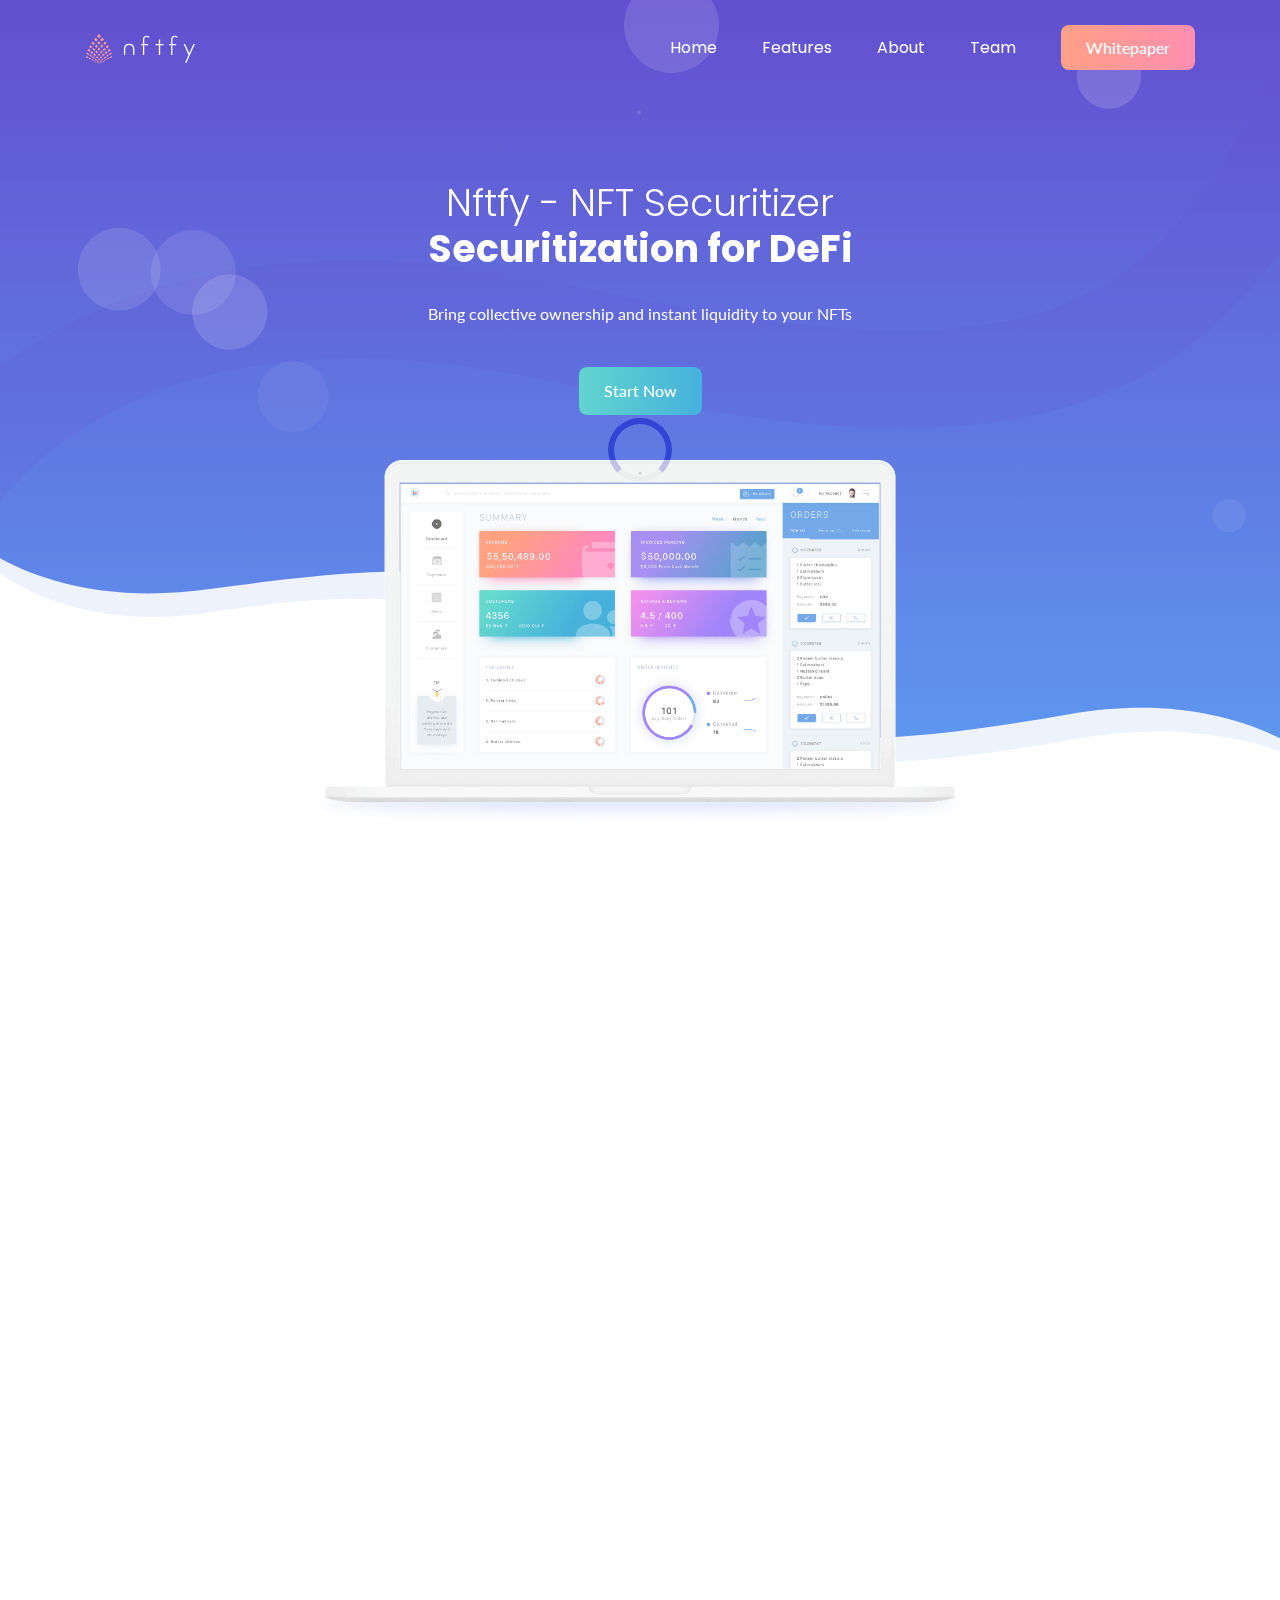
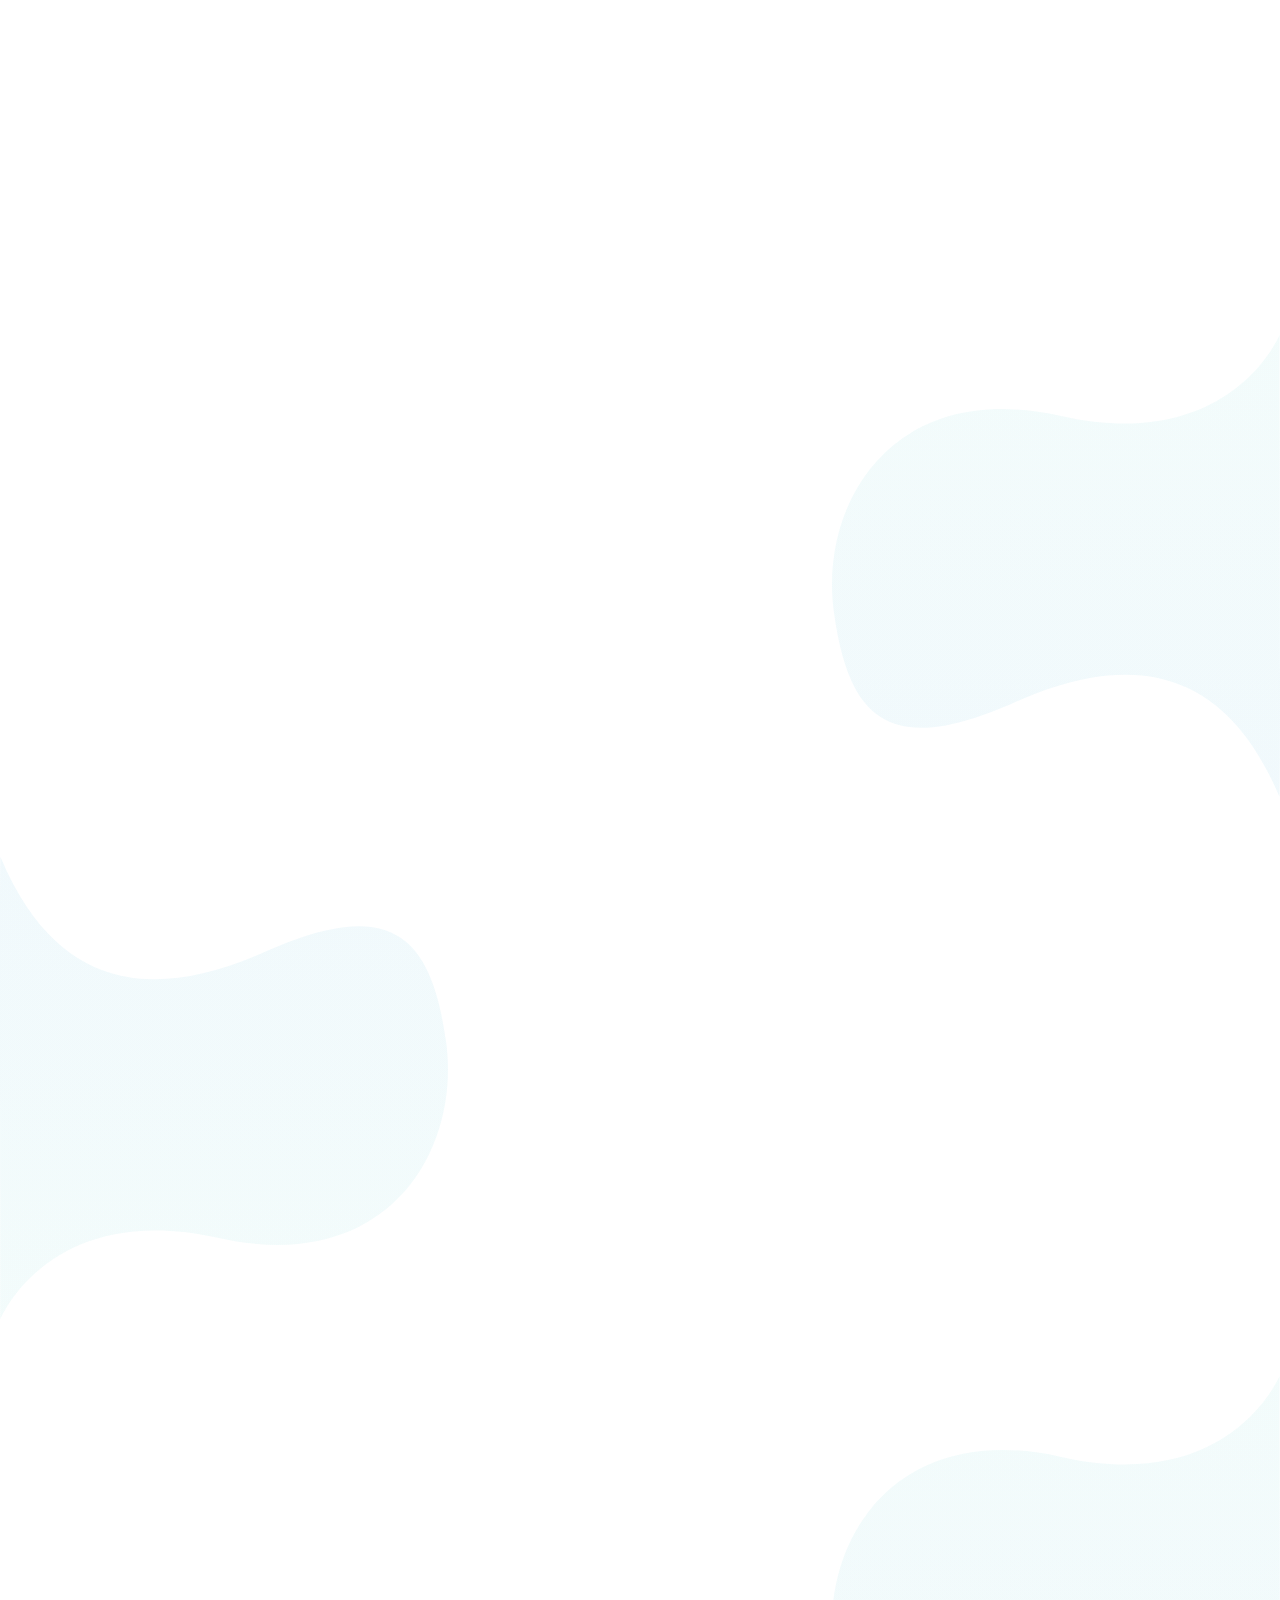
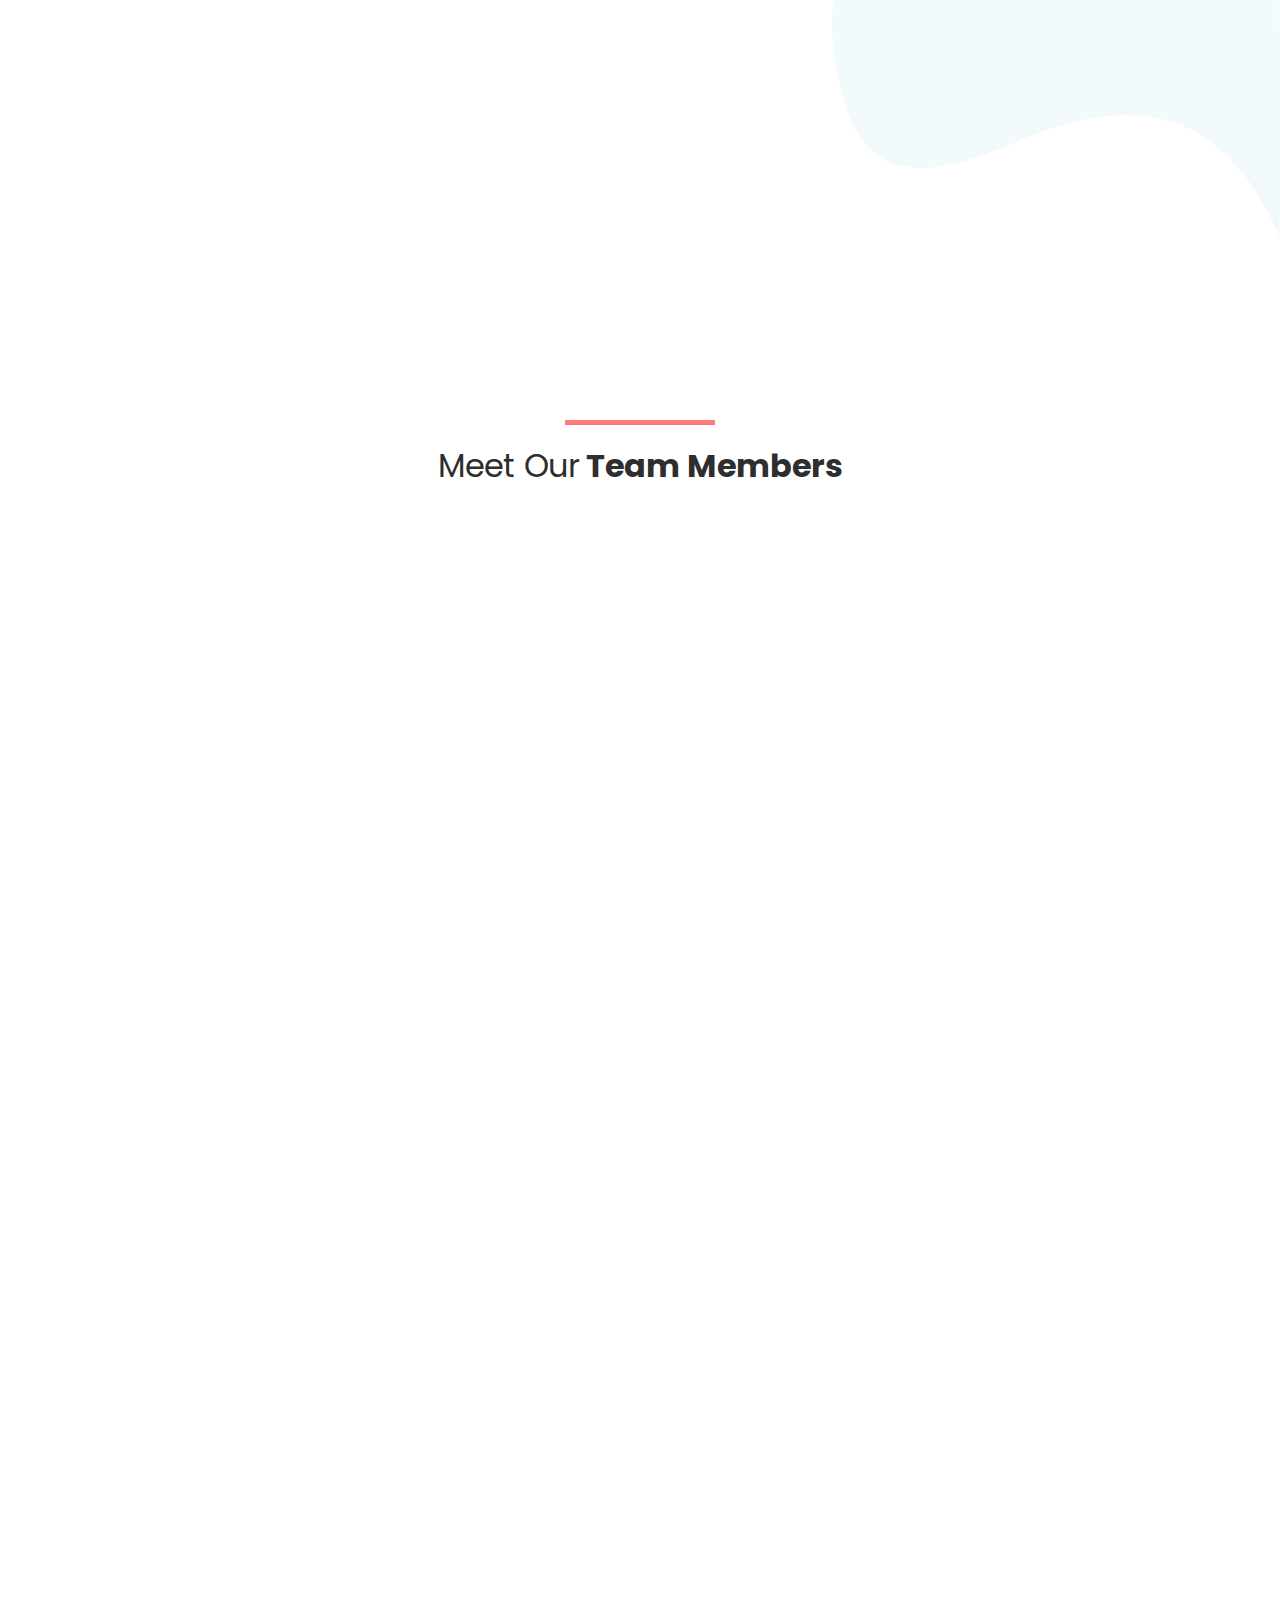
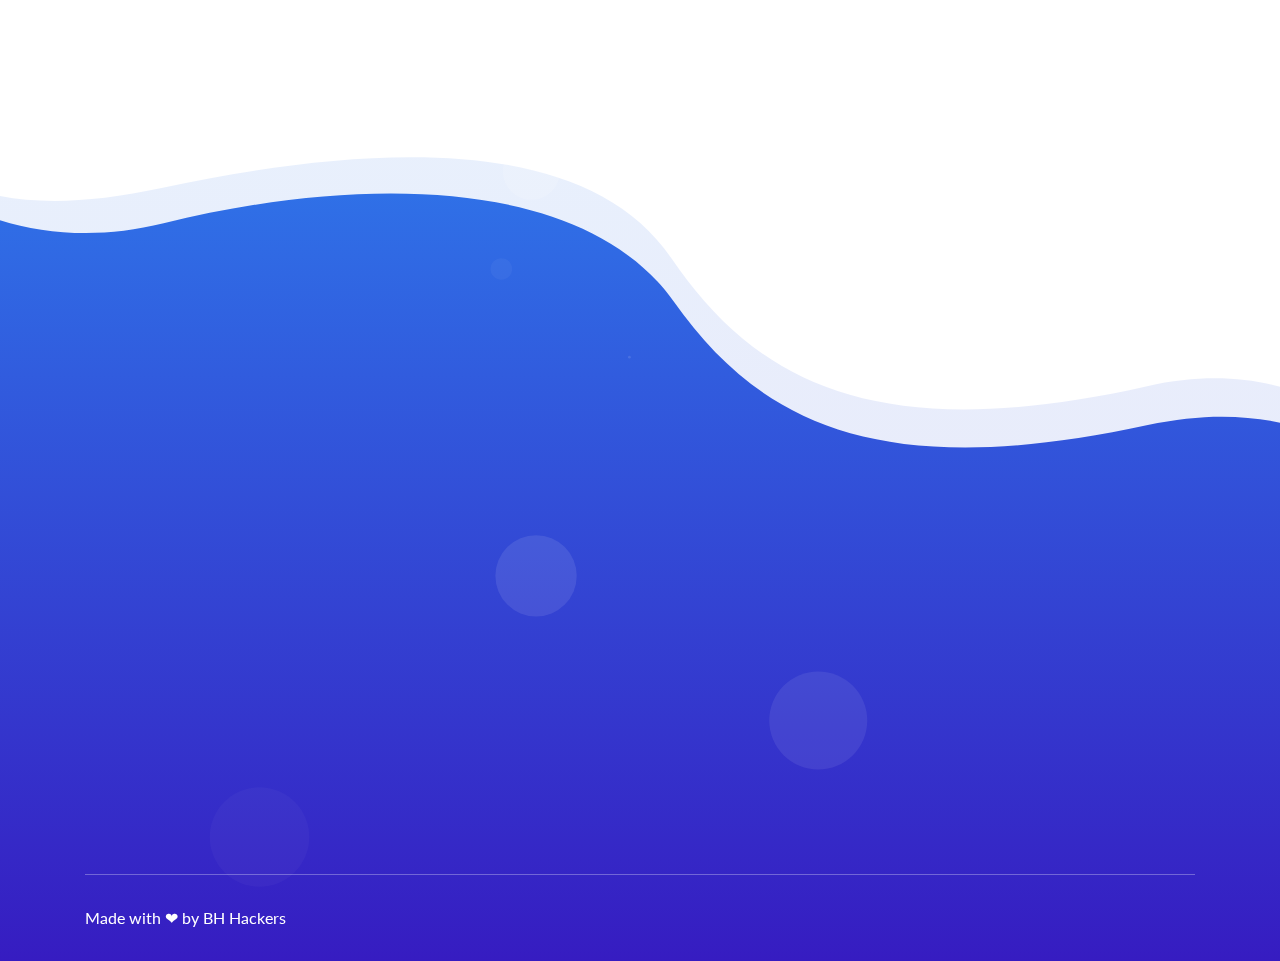
<file: index.html>
<!doctype html>
<html class="no-js" lang="en">

<head>
    <meta charset="utf-8">

    <!--====== Title ======-->
    <title>Nftfy - Securitize Non Fungibles</title>

    <meta name="description" content="">
    <meta name="viewport" content="width=device-width, initial-scale=1">

    <!--====== Favicon Icon ======-->
    <link rel="shortcut icon" href="assets/images/favicon.png" type="image/png">

    <!--====== Animate CSS ======-->
    <link rel="stylesheet" href="assets/css/animate.css">

    <!--====== Line Icons CSS ======-->
    <link rel="stylesheet" href="assets/css/LineIcons.css">

    <!--====== Font Awesome CSS ======-->
    <link rel="stylesheet" href="assets/css/font-awesome.min.css">

    <!--====== Bootstrap CSS ======-->
    <link rel="stylesheet" href="assets/css/bootstrap.min.css">

    <!--====== Default CSS ======-->
    <link rel="stylesheet" href="assets/css/default.css">

    <!--====== Style CSS ======-->
    <link rel="stylesheet" href="assets/css/style.css">
</head>

<body>
    <!--[if IE]>
    <p class="browserupgrade">You are using an <strong>outdated</strong> browser. Please <a href="https://browsehappy.com/">upgrade your browser</a> to improve your experience and security.</p>
    <![endif]-->    

    <!--====== PRELOADER PART START ======-->

    <div class="preloader">
        <div class="loader">
            <div class="ytp-spinner">
                <div class="ytp-spinner-container">
                    <div class="ytp-spinner-rotator">
                        <div class="ytp-spinner-left">
                            <div class="ytp-spinner-circle"></div>
                        </div>
                        <div class="ytp-spinner-right">
                            <div class="ytp-spinner-circle"></div>
                        </div>
                    </div>
                </div>
            </div>
        </div>
    </div>

    <!--====== PRELOADER PART ENDS ======-->

    <!--====== HEADER PART START ======-->

    <header class="header-area">
        <div class="navbar-area">
            <div class="container">
                <div class="row">
                    <div class="col-lg-12">
                        <nav class="navbar navbar-expand-lg">
                            <a class="navbar-brand" href="/">
                                <img src="assets/images/logo.svg" alt="Logo">
                            </a>
                            <button class="navbar-toggler" type="button" data-toggle="collapse" data-target="#navbarSupportedContent" aria-controls="navbarSupportedContent" aria-expanded="false" aria-label="Toggle navigation">
                                <span class="toggler-icon"></span>
                                <span class="toggler-icon"></span>
                                <span class="toggler-icon"></span>
                            </button>

                            <div class="collapse navbar-collapse sub-menu-bar" id="navbarSupportedContent">
                                <ul id="nav" class="navbar-nav ml-auto">
                                    <li class="nav-item active">
                                        <a class="page-scroll" href="#home">Home</a>
                                    </li>
                                    <li class="nav-item">
                                        <a class="page-scroll" href="#features">Features</a>
                                    </li>
                                    <li class="nav-item">
                                        <a class="page-scroll" href="#about">About</a>
                                    </li>
                                    <!-- li class="nav-item">
                                        <a class="page-scroll" href="#facts">Why</a>
                                    </li -->
                                    <li class="nav-item">
                                        <a class="page-scroll" href="#team">Team</a>
                                    </li>
                                    <!-- li class="nav-item">
                                        <a class="page-scroll" href="#blog">Blog</a>
                                    </li -->
                                </ul>
                            </div> <!-- navbar collapse -->

                            <div class="navbar-btn d-none d-sm-inline-block">
                                <a class="main-btn" data-scroll-nav="0" href="https://drive.google.com/file/d/1B4b8jV3QDxGPO-Xg_JAtiKbd2O6y8cV7/view">Whitepaper</a>
                            </div>
                        </nav> <!-- navbar -->
                    </div>
                </div> <!-- row -->
            </div> <!-- container -->
        </div> <!-- navbar area -->

        <div id="home" class="header-hero bg_cover" style="background-image: url(assets/images/banner-bg.svg)">
            <div class="container">
                <div class="row justify-content-center">
                    <div class="col-lg-8">
                        <div class="header-hero-content text-center">
                            <h3 class="header-sub-title wow fadeInUp" data-wow-duration="1.3s" data-wow-delay="0.2s">Nftfy - NFT Securitizer</h3>
                            <h2 class="header-title wow fadeInUp" data-wow-duration="1.3s" data-wow-delay="0.5s">Securitization for DeFi</h2>
                            <p class="text wow fadeInUp" data-wow-duration="1.3s" data-wow-delay="0.8s">Bring collective ownership and instant liquidity to your NFTs</p>
                            <a href="/dapp/" rel="nofollow" class="main-btn wow fadeInUp" data-wow-duration="1.3s" data-wow-delay="1.1s">Start Now</a>
                        </div> <!-- header hero content -->
                    </div>
                </div> <!-- row -->
                <div class="row">
                    <div class="col-lg-12">
                        <div class="header-hero-image text-center wow fadeIn" data-wow-duration="1.3s" data-wow-delay="1.4s">
                            <img src="assets/images/header-hero.png" alt="hero">
                        </div> <!-- header hero image -->
                    </div>
                </div> <!-- row -->
            </div> <!-- container -->
            <div id="particles-1" class="particles"></div>
        </div> <!-- header hero -->
    </header>

    <!--====== HEADER PART ENDS ======-->

    <!--====== BRAND PART START ======-->

    <div class="brand-area pt-90">
        <div class="container">
            <div class="row">
                <div class="col-lg-12">
                    <div class="brand-logo d-flex align-items-center justify-content-center justify-content-md-between">
                        <!-- div class="single-logo mt-30 wow fadeIn" data-wow-duration="1s" data-wow-delay="0.2s">
                            <img src="assets/images/brand-1.png" alt="brand">
                        </div --> <!-- single logo -->
                        <!-- div class="single-logo mt-30 wow fadeIn" data-wow-duration="1.5s" data-wow-delay="0.2s">
                            <img src="assets/images/brand-2.png" alt="brand">
                        </div --> <!-- single logo -->
                        <!-- div class="single-logo mt-30 wow fadeIn" data-wow-duration="1.5s" data-wow-delay="0.3s">
                            <img src="assets/images/brand-3.png" alt="brand">
                        </div --> <!-- single logo -->
                        <!-- div class="single-logo mt-30 wow fadeIn" data-wow-duration="1.5s" data-wow-delay="0.4s">
                            <img src="assets/images/brand-4.png" alt="brand">
                        </div --> <!-- single logo -->
                        <!-- div class="single-logo mt-30 wow fadeIn" data-wow-duration="1.5s" data-wow-delay="0.5s">
                            <img src="assets/images/brand-5.png" alt="brand">
                        </div --> <!-- single logo -->
                    </div> <!-- brand logo -->
                </div>
            </div>   <!-- row -->
        </div> <!-- container -->
    </div>

    <!--====== BRAND PART ENDS ======-->

    <!--====== SERVICES PART START ======-->

    <section id="features" class="services-area pt-120">
        <div class="container">
            <div class="row justify-content-center">
                <div class="col-lg-10">
                    <!-- div class="section-title text-center pb-40">
                        <div class="line m-auto"></div>
                        <h3 class="title">Clean and simple design, <span> Comes with everything you need to get started!</span></h3>
                    </div --> <!-- section title -->
                </div>
            </div> <!-- row -->
            <div class="row justify-content-center">
                <div class="col-lg-4 col-md-7 col-sm-8">
                    <div class="single-services text-center mt-30 wow fadeIn" data-wow-duration="1s" data-wow-delay="0.2s">
                        <div class="services-icon">
                            <img class="shape" src="assets/images/services-shape.svg" alt="shape">
                            <img class="shape-1" src="assets/images/services-shape-1.svg" alt="shape">
                            <i class="lni-baloon"></i>
                        </div>
                        <div class="services-content mt-30">
                            <h4 class="services-title"><a href="#">Securitize NFTs</a></h4>
                            <p class="text">Get Shares fully backed by your NFTs. Stake ERC721 Tokens in Nftfy and receive ERC20 Tokens of your choice.</p>
 <!--   <a class="more" href="#">Learn More <i class="lni-chevron-right"></i></a> -->
                        </div>
                    </div> <!-- single services -->
                </div>
                <div class="col-lg-4 col-md-7 col-sm-8">
                    <div class="single-services text-center mt-30 wow fadeIn" data-wow-duration="1s" data-wow-delay="0.5s">
                        <div class="services-icon">
                            <img class="shape" src="assets/images/services-shape.svg" alt="shape">
                            <img class="shape-1" src="assets/images/services-shape-2.svg" alt="shape">
                            <i class="lni-cog"></i>
                        </div>
                        <div class="services-content mt-30">
                            <h4 class="services-title"><a href="#">Trade Its Shares</a></h4>
                            <p class="text">Share the ownership of a NFT with friends or unknown parties.</p>
           <!--                 <a class="more" href="#">Learn More <i class="lni-chevron-right"></i></a>  -->
                        </div>
                    </div> <!-- single services -->
                </div>
                <div class="col-lg-4 col-md-7 col-sm-8">
                    <div class="single-services text-center mt-30 wow fadeIn" data-wow-duration="1s" data-wow-delay="0.8s">
                        <div class="services-icon">
                            <img class="shape" src="assets/images/services-shape.svg" alt="shape">
                            <img class="shape-1" src="assets/images/services-shape-3.svg" alt="shape">
                            <i class="lni-bolt-alt"></i>
                        </div>
                        <div class="services-content mt-30">
                            <h4 class="services-title"><a href="#">Pricing NFT</a></h4>
                            <p class="text">Divide into Shares and let the Open Market price them.</p>
             <!--               <a class="more" href="#">Learn More <i class="lni-chevron-right"></i></a>    -->
                        </div>
                    </div> <!-- single services -->
                </div>
            </div> <!-- row -->
            <div class="row justify-content-center">
                <div class="col-lg-4 col-md-7 col-sm-8">
                    <div class="single-services text-center mt-30 wow fadeIn" data-wow-duration="1s" data-wow-delay="0.2s">
                        <div class="services-icon">
                            <img class="shape" src="assets/images/services-shape.svg" alt="shape">
                            <img class="shape-1" src="assets/images/services-shape-1.svg" alt="shape">
                            <i class="lni-baloon"></i>
                        </div>
                        <div class="services-content mt-30">
                            <h4 class="services-title"><a href="#">Launch a SDO</a></h4>
                            <p class="text">Make Public Offerings directly in Nftfy and ensure liquidity for the investors.</p>
                 <!--           <a class="more" href="#">Learn More <i class="lni-chevron-right"></i></a>  -->
                        </div>
                    </div> <!-- single services -->
                </div>
                <div class="col-lg-4 col-md-7 col-sm-8">
                    <div class="single-services text-center mt-30 wow fadeIn" data-wow-duration="1s" data-wow-delay="0.5s">
                        <div class="services-icon">
                            <img class="shape" src="assets/images/services-shape.svg" alt="shape">
                            <img class="shape-1" src="assets/images/services-shape-2.svg" alt="shape">
                            <i class="lni-cog"></i>
                        </div>
                        <div class="services-content mt-30">
                            <h4 class="services-title"><a href="#">Decentralized Backing Mechanism</a></h4>
                            <p class="text">The contract guarantees the backing of the securities, as well as all the rights of the participants, without censorship or exclusive access.</p>
   <!--                           <a class="more" href="#">Learn More <i class="lni-chevron-right"></i></a>     -->
                        </div>
                    </div> <!-- single services -->
                </div>
            </div> <!-- row -->
        </div> <!-- container -->
    </section>

    <!--====== SERVICES PART ENDS ======-->

    <!--====== ABOUT PART START ======-->

    <section id="about" class="about-area pt-70">
        <div class="container">
            <div class="row">
                <div class="col-lg-6">
                    <div class="about-content mt-50 wow fadeInLeftBig" data-wow-duration="1s" data-wow-delay="0.5s">
                        <div class="section-title">
                            <div class="line"></div>
                            <h3 class="title">Stake your NFTs in Nftfy, <span>make your rules, and get Shares conforming to the ERC20 standards.</span></h3>
                        </div> <!-- section title -->
                        <p class="text">You can easily stake an ERC721 Token in Nftfy, establish the contract rules, and receive 100% of the Shares to do whatever you desire. The contract manages the stake without special agents, only complying with the rules to get the NFT back. </p>
                        <a href="/dapp/" class="main-btn">Securitize now</a>
                    </div> <!-- about content -->
                </div>
                <div class="col-lg-6">
                    <div class="about-image text-center mt-50 wow fadeInRightBig" data-wow-duration="1s" data-wow-delay="0.5s">
                        <img src="assets/images/about1.svg" alt="about">
                    </div> <!-- about image -->
                </div>
            </div> <!-- row -->
        </div> <!-- container -->
        <div class="about-shape-1">
            <img src="assets/images/about-shape-1.svg" alt="shape">
        </div>
    </section>

    <!--====== ABOUT PART ENDS ======-->

    <!--====== ABOUT PART START ======-->

    <section class="about-area pt-70">
        <div class="about-shape-2">
            <img src="assets/images/about-shape-2.svg" alt="shape">
        </div>
        <div class="container">
            <div class="row">
                <div class="col-lg-6 order-lg-last">
                    <div class="about-content mt-50 wow fadeInLeftBig" data-wow-duration="1s" data-wow-delay="0.5s">
                        <div class="section-title">
                            <div class="line"></div>
                            <h3 class="title">Launch Your SDO<span> Security Dex Offering</span></h3>
                        </div> <!-- section title -->
                        <p class="text">Build a liquidity market to your Shares and release your Securities to the public. In other words, you can make Public Offerings and enable easy exchange through Liquidity Bootstrapping Pools (BLPs) from Balancer.</p>
                        <a href="/dapp/" class="main-btn">Launch a SDO</a>
                    </div> <!-- about content -->
                </div>
                <div class="col-lg-6 order-lg-first">
                    <div class="about-image text-center mt-50 wow fadeInRightBig" data-wow-duration="1s" data-wow-delay="0.5s">
                        <img src="assets/images/about2.svg" alt="about">
                    </div> <!-- about image -->
                </div>
            </div> <!-- row -->
        </div> <!-- container -->
    </section>

    <!--====== ABOUT PART ENDS ======-->

    <!--====== ABOUT PART START ======-->

    <section class="about-area pt-70">
        <div class="container">
            <div class="row">
                <div class="col-lg-6">
                    <div class="about-content mt-50 wow fadeInLeftBig" data-wow-duration="1s" data-wow-delay="0.5s">
                        <div class="section-title">
                            <div class="line"></div>
                            <h3 class="title"><span>Explore all the features of the </span>DeFi Ecosystem with your newly created tokens</h3>
                        </div> <!-- section title -->
                        <p class="text">You can enjoy all the features of the DeFi Ecosystem using your ERC20 Tokens, such as Lending, Borrowing, Derivatives, Flash Loans, and plenty of others.</p>
                        <a href="/dapp/" class="main-btn">Know More</a>
                    </div> <!-- about content -->
                </div>
                <div class="col-lg-6">
                    <div class="about-image text-center mt-50 wow fadeInRightBig" data-wow-duration="1s" data-wow-delay="0.5s">
                        <img src="assets/images/about3.svg" alt="about">
                    </div> <!-- about image -->
                </div>
            </div> <!-- row -->
        </div> <!-- container -->
        <div class="about-shape-1">
            <img src="assets/images/about-shape-1.svg" alt="shape">
        </div>
    </section>

    <!--====== ABOUT PART ENDS ======-->

    <!--====== TEAM PART START ======-->

    <section id="team" class="team-area pt-120">
        <div class="container">
            <div class="row justify-content-center">
                <div class="col-lg-5">
                    <div class="section-title text-center pb-30">
                        <div class="line m-auto"></div>
                        <h3 class="title"><span>Meet Our</span> Team Members</h3>
                    </div>
                </div>
            </div>
            <div class="row justify-content-center">
                <div class="col-lg-4 col-md-7 col-sm-8">
                    <div class="single-team text-center mt-30 wow fadeIn" data-wow-duration="1s" data-wow-delay="0.2s">
                        <div class="team-image">
                            <img src="assets/images/team-1.png" alt="Team">
                            <div class="social">
                                <ul>
                                    <!-- li><a href="#"><i class="lni-facebook-filled"></i></a></li -->
                                    <!-- li><a href="#"><i class="lni-twitter-filled"></i></a></li -->
                                    <!-- li><a href="#"><i class="lni-instagram-filled"></i></a></li -->
                                    <li><a href="https://www.linkedin.com/in/leonardoircarvalho"><i class="lni-linkedin-original"></i></a></li>
                                </ul>
                            </div>
                        </div>
                        <div class="team-content">
                            <h5 class="holder-name">Leonardo Carvalho</h5>
                            <p class="text">Electronic Engineer</p>
                        </div>
                    </div>
                </div>
                <div class="col-lg-4 col-md-7 col-sm-8">
                    <div class="single-team text-center mt-30 wow fadeIn" data-wow-duration="1s" data-wow-delay="0.5s">
                        <div class="team-image">
                            <img src="assets/images/team-2.png" alt="Team">
                            <div class="social">
                                <ul>
                                    <!-- li><a href="#"><i class="lni-facebook-filled"></i></a></li -->
                                    <!-- li><a href="#"><i class="lni-twitter-filled"></i></a></li -->
                                    <!-- li><a href="#"><i class="lni-instagram-filled"></i></a></li -->
                                    <li><a href="https://www.linkedin.com/in/andr%C3%A9-salles-9b994816"><i class="lni-linkedin-original"></i></a></li>
                            </div>
                        </div>
                        <div class="team-content">
                            <h5 class="holder-name">Andre Salles</h5>
                            <p class="text">Lawyer</p>
                        </div>
                    </div>
                </div>
                <div class="col-lg-4 col-md-7 col-sm-8">
                    <div class="single-team text-center mt-30 wow fadeIn" data-wow-duration="1s" data-wow-delay="0.8s">
                        <div class="team-image">
                            <img src="assets/images/favicon.png" alt="Team">
                            <div class="social">
                                <ul>
                                    <!-- li><a href="#"><i class="lni-facebook-filled"></i></a></li -->
                                    <!-- li><a href="#"><i class="lni-twitter-filled"></i></a></li -->
                                    <!-- li><a href="#"><i class="lni-instagram-filled"></i></a></li -->
                                    <li><a href="https://www.linkedin.com/in/vin%C3%ADcius-antunes-vasconcelos-69a92577/"></i></a></li>
                                </ul>
                            </div>
                        </div>
                        <div class="team-content">
                            <h5 class="holder-name">Vinícius Vasconcelos</h5>
                            <p class="text">Electrical Engineer</p>
                        </div>
                    </div>
                </div>
            </div>
            <div class="row justify-content-center">
                <div class="col-lg-4 col-md-7 col-sm-8">
                    <div class="single-team text-center mt-30 wow fadeIn" data-wow-duration="1s" data-wow-delay="0.2s">
                        <div class="team-image">
                            <img src="assets/images/team-4.png" alt="Team">
                            <div class="social">
                                <ul>
                                    <!-- li><a href="#"><i class="lni-facebook-filled"></i></a></li -->
                                    <li><a href="https://twitter.com/raugfer"><i class="lni-twitter-filled"></i></a></li>
                                    <li><a href="https://github.com/raugfer"><i class="lni-github-original"></i></a></li>
                                    <!-- li><a href="#"><i class="lni-instagram-filled"></i></a></li -->
                                    <li><a href="https://www.linkedin.com/in/raugfer"><i class="lni-linkedin-original"></i></a></li>
                                </ul>
                            </div>
                        </div>
                        <div class="team-content">
                            <h5 class="holder-name">Rodrigo Ferreira</h5>
                            <p class="text">Developer</p>
                        </div>
                    </div>
                </div>
                <div class="col-lg-4 col-md-7 col-sm-8">
                    <div class="single-team text-center mt-30 wow fadeIn" data-wow-duration="1s" data-wow-delay="0.5s">
                        <div class="team-image">
                            <img src="assets/images/favicon.png" alt="Team">
                            <div class="social">
                                <ul>
                                    <!-- li><a href="#"><i class="lni-facebook-filled"></i></a></li -->
                                    <!-- li><a href="#"><i class="lni-twitter-filled"></i></a></li -->
                                    <!-- li><a href="https://github.com/"><i class="lni-github-original"></i></a></li -->
                                    <!-- li><a href="#"><i class="lni-instagram-filled"></i></a></li -->
                                    <li><a href="https://www.linkedin.com/in/henriquedinizmascarenhas/"></i></a></li>
                                </ul>
                            </div>
                        </div>
                        <div class="team-content">
                            <h5 class="holder-name">Henrique Mascarenhas</h5>
                            <p class="text">Developer</p>
                        </div>
                    </div>
                </div>
            </div>
        </div>
    </section>

    <!--====== TEAM PART ENDS ======-->

    <!--====== FOOTER PART START ======-->

    <footer id="footer" class="footer-area pt-120">
        <div class="container">
            <div class="subscribe-area wow fadeIn" data-wow-duration="1s" data-wow-delay="0.5s">
                <div class="row">
                    <div class="col-lg-6">
                        <div class="subscribe-content mt-45">
                            <h2 class="subscribe-title">Subscribe To Know Everything First<span></span></h2>
                        </div>
                    </div>
                    <div class="col-lg-6">
                        <div class="subscribe-form mt-50">
                            <form action="#">
                                <input type="text" placeholder="Enter e-mail">
                                <button class="main-btn">Subscribe</button>
                            </form>
                        </div>
                    </div>
                 </div> <!-- row -->
            </div> <!-- subscribe area -->
            <div class="footer-widget pb-100">
                <div class="row">
                    <div class="col-lg-4 col-md-6 col-sm-8">
                        <div class="footer-about mt-50 wow fadeIn" data-wow-duration="1s" data-wow-delay="0.2s">
                            <a class="logo" href="#">
                                <img src="assets/images/logo.svg" alt="logo">
                            </a>
                            <p class="text">
                                Nftfy is an open-source platform to provide a contribution to the NFT and DeFi Ecosystems.
                                Did you like the project? Feel free to join our group in Discord and share your ideas with us!</p>
                            <ul class="social">
                                <!-- li><a href="#"><i class="lni-facebook-filled"></i></a></li -->
                                <li><a href="https://twitter.com/nftfysec"><i class="lni-twitter-filled"></i></a></li>
                                <!-- li><a href="#"><i class="lni-instagram-filled"></i></a></li -->
                                <!-- li><a href="#"><i class="lni-linkedin-original"></i></a></li -->
                                <li><a href="https://github.com/nftfy"><i class="lni-github-original"></i></a></li>
                            </ul>
                        </div> <!-- footer about -->
                    </div>
                    <div class="col-lg-5 col-md-7 col-sm-7">
                        <div class="footer-link d-flex mt-50 justify-content-md-between">
                            <!-- div class="link-wrapper wow fadeIn" data-wow-duration="1s" data-wow-delay="0.4s">
                                <div class="footer-title">
                                    <h4 class="title">Quick Links</h4>
                                </div>
                                <ul class="link">
                                    <li><a href="#">Road Map</a></li>
                                    <li><a href="#">Privacy Policy</a></li>
                                    <li><a href="#">Refund Policy</a></li>
                                    <li><a href="#">Terms of Service</a></li>
                                    <li><a href="#">Pricing</a></li>
                                </ul>
                            </div --> <!-- footer wrapper -->
                            <div class="link-wrapper wow fadeIn" data-wow-duration="1s" data-wow-delay="0.4s">
                                <div class="footer-title">
                                    <h4 class="title">Resources</h4>
                                </div>
                                <ul class="link">
                                    <li><a href="https://drive.google.com/file/d/1B4b8jV3QDxGPO-Xg_JAtiKbd2O6y8cV7/view">Whitepaper</a></li>
                                    <li><a href="https://docs.google.com/presentation/d/1qmuZFXqZzLOUEki1Yq8vuIE3QNc9PFR-oV7I9vJ5gbg/edit?usp=sharing">Presentation</a></li>
                                    <li><a href="https://github.com/nftfy/nftfy-core/tree/master/src">Smart Contracts</a></li>
                                    <!-- li><a href="#">Home</a></li -->
                                    <!-- li><a href="#">Page</a></li -->
                                    <!-- li><a href="#">Portfolio</a></li -->
                                    <!-- li><a href="#">Blog</a></li -->
                                    <!-- li><a href="#">Contact</a></li -->
                                </ul>
                            </div> <!-- footer wrapper -->
                            <div class="link-wrapper wow fadeIn" data-wow-duration="1s" data-wow-delay="0.6s">
                                <div class="footer-title">
                                    <h4 class="title">Contact Us</h4>
                                </div>
                                <ul class="link">
                                    <li><a href="mailto:help@nftfy.tk">E-mail</a></li>
                                    <li><a href="https://discord.gg/tE4xxFH">Discord</a></li>
                                </ul>
                            </div> <!-- footer wrapper -->
                        </div> <!-- footer link -->
                    </div>
                    <div class="col-lg-3 col-md-5 col-sm-5">
                        <!-- div class="footer-contact mt-50 wow fadeIn" data-wow-duration="1s" data-wow-delay="0.8s">
                            <div class="footer-title">
                                <h4 class="title">Contact Us</h4>
                            </div>
                            <ul class="contact">
                                <li>+809272561823</li>
                                <li><a href="mailto:help@nftfy.tk">help@nftfy.tk</a></li>
                                <li>nftfy.tk</li>
                                <li>123 Stree New York City, United <br> States Of America 750.</li>
                            </ul>
                        </div --> <!-- footer contact -->
                    </div>
                </div> <!-- row -->
            </div> <!-- footer widget -->
            <div class="footer-copyright">
                <div class="row">
                    <div class="col-lg-12">
                        <div class="copyright d-sm-flex justify-content-between">
                            <div class="copyright-content">
                                <p class="text">Made with ❤ by BH Hackers</p>
                            </div> <!-- copyright content -->
                        </div> <!-- copyright -->
                    </div>
                </div> <!-- row -->
            </div> <!-- footer copyright -->
        </div> <!-- container -->
        <div id="particles-2"></div>
    </footer>

    <!--====== FOOTER PART ENDS ======-->

    <!--====== BACK TOP TOP PART START ======-->

    <a href="#" class="back-to-top"><i class="lni-chevron-up"></i></a>

    <!--====== BACK TOP TOP PART ENDS ======-->   

    <!--====== Jquery js ======-->
    <script src="assets/js/vendor/jquery-1.12.4.min.js"></script>
    <script src="assets/js/vendor/modernizr-3.7.1.min.js"></script>

    <!--====== Bootstrap js ======-->
    <script src="assets/js/popper.min.js"></script>
    <script src="assets/js/bootstrap.min.js"></script>

    <!--====== Plugins js ======-->
    <script src="assets/js/plugins.js"></script>

    <!--====== Scrolling Nav js ======-->
    <script src="assets/js/jquery.easing.min.js"></script>
    <script src="assets/js/scrolling-nav.js"></script>

    <!--====== wow js ======-->
    <script src="assets/js/wow.min.js"></script>

    <!--====== Particles js ======-->
    <script src="assets/js/particles.min.js"></script>

    <!--====== Main js ======-->
    <script src="assets/js/main.js"></script>

</body>

</html>
</file>
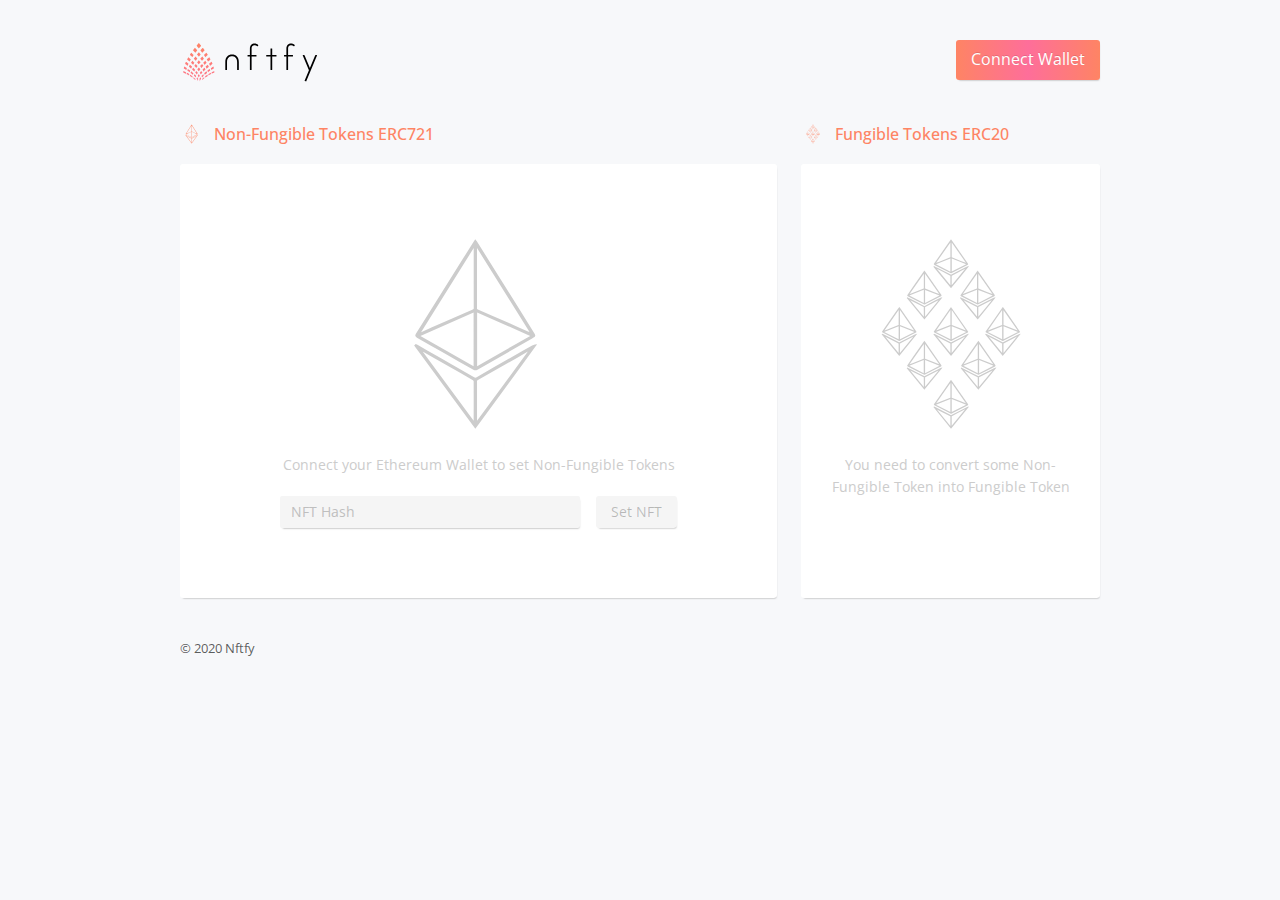
<file: dapp/index.html>
<!doctype html><html lang="en"><head><meta charset="utf-8"/><link rel="icon" type="image/png" href="/dapp/icons/favicon.png"/><meta name="viewport" content="width=device-width,initial-scale=1"/><meta name="theme-color" content="#ffffff"/><link rel="apple-touch-icon" sizes="57x57" href="/icons/apple-icon-57x57.png"/><link rel="apple-touch-icon" sizes="60x60" href="/icons/apple-icon-60x60.png"/><link rel="apple-touch-icon" sizes="72x72" href="/icons/apple-icon-72x72.png"/><link rel="apple-touch-icon" sizes="76x76" href="/icons/apple-icon-76x76.png"/><link rel="apple-touch-icon" sizes="114x114" href="/icons/apple-icon-114x114.png"/><link rel="apple-touch-icon" sizes="120x120" href="/icons/apple-icon-120x120.png"/><link rel="apple-touch-icon" sizes="144x144" href="/icons/apple-icon-144x144.png"/><link rel="apple-touch-icon" sizes="152x152" href="/icons/apple-icon-152x152.png"/><link rel="apple-touch-icon" sizes="180x180" href="/icons/apple-icon-180x180.png"/><link rel="icon" type="image/png" sizes="192x192" href="/icons/android-icon-192x192.png"/><link rel="icon" type="image/png" sizes="32x32" href="/icons/favicon-32x32.png"/><link rel="icon" type="image/png" sizes="96x96" href="/icons/favicon-96x96.png"/><link rel="icon" type="image/png" sizes="16x16" href="/icons/favicon-16x16.png"/><link href="https://fonts.googleapis.com/css2?family=Open+Sans:wght@400;600&display=swap" rel="stylesheet"/><link rel="manifest" href="/icons/manifest.json"/><meta name="msapplication-TileColor" content="#ffffff"/><meta name="msapplication-TileImage" content="/ms-icon-144x144.png"/><meta name="theme-color" content="#ffffff"/><link rel="manifest" href="/dapp/manifest.json"/><title>Nftfy - DApp</title><link href="/dapp/static/css/2.ed7b5974.chunk.css" rel="stylesheet"><link href="/dapp/static/css/main.92adc1b8.chunk.css" rel="stylesheet"></head><body><noscript>You need to enable JavaScript to run this app.</noscript><div id="root"></div><script>!function(e){function t(t){for(var n,p,f=t[0],a=t[1],l=t[2],c=0,s=[];c<f.length;c++)p=f[c],Object.prototype.hasOwnProperty.call(o,p)&&o[p]&&s.push(o[p][0]),o[p]=0;for(n in a)Object.prototype.hasOwnProperty.call(a,n)&&(e[n]=a[n]);for(i&&i(t);s.length;)s.shift()();return u.push.apply(u,l||[]),r()}function r(){for(var e,t=0;t<u.length;t++){for(var r=u[t],n=!0,f=1;f<r.length;f++){var a=r[f];0!==o[a]&&(n=!1)}n&&(u.splice(t--,1),e=p(p.s=r[0]))}return e}var n={},o={1:0},u=[];function p(t){if(n[t])return n[t].exports;var r=n[t]={i:t,l:!1,exports:{}};return e[t].call(r.exports,r,r.exports,p),r.l=!0,r.exports}p.m=e,p.c=n,p.d=function(e,t,r){p.o(e,t)||Object.defineProperty(e,t,{enumerable:!0,get:r})},p.r=function(e){"undefined"!=typeof Symbol&&Symbol.toStringTag&&Object.defineProperty(e,Symbol.toStringTag,{value:"Module"}),Object.defineProperty(e,"__esModule",{value:!0})},p.t=function(e,t){if(1&t&&(e=p(e)),8&t)return e;if(4&t&&"object"==typeof e&&e&&e.__esModule)return e;var r=Object.create(null);if(p.r(r),Object.defineProperty(r,"default",{enumerable:!0,value:e}),2&t&&"string"!=typeof e)for(var n in e)p.d(r,n,function(t){return e[t]}.bind(null,n));return r},p.n=function(e){var t=e&&e.__esModule?function(){return e.default}:function(){return e};return p.d(t,"a",t),t},p.o=function(e,t){return Object.prototype.hasOwnProperty.call(e,t)},p.p="/dapp/";var f=this["webpackJsonpnftfy-dapp"]=this["webpackJsonpnftfy-dapp"]||[],a=f.push.bind(f);f.push=t,f=f.slice();for(var l=0;l<f.length;l++)t(f[l]);var i=a;r()}([])</script><script src="/dapp/static/js/2.6e82c82b.chunk.js"></script><script src="/dapp/static/js/main.a7330470.chunk.js"></script></body></html>
</file>
<file: assets/css/default.css>
/* Deafult Margin & Padding */
/*-- Margin Top --*/
.mt-5 {
	margin-top: 5px;
}
.mt-10 {
	margin-top: 10px;
}
.mt-15 {
	margin-top: 15px;
}
.mt-20 {
	margin-top: 20px;
}
.mt-25 {
	margin-top: 25px;
}
.mt-30 {
	margin-top: 30px;
}
.mt-35 {
	margin-top: 35px;
}
.mt-40 {
	margin-top: 40px;
}
.mt-45 {
	margin-top: 45px;
}
.mt-50 {
	margin-top: 50px;
}
.mt-55 {
	margin-top: 55px;
}
.mt-60 {
	margin-top: 60px;
}
.mt-65 {
	margin-top: 65px;
}
.mt-70 {
	margin-top: 70px;
}
.mt-75 {
	margin-top: 75px;
}
.mt-80 {
	margin-top: 80px;
}
.mt-85 {
	margin-top: 85px;
}
.mt-90 {
	margin-top: 90px;
}
.mt-95 {
	margin-top: 95px;
}
.mt-100 {
	margin-top: 100px;
}
.mt-105 {
	margin-top: 105px;
}
.mt-110 {
	margin-top: 110px;
}
.mt-115 {
	margin-top: 115px;
}
.mt-120 {
	margin-top: 120px;
}
.mt-125 {
	margin-top: 125px;
}
.mt-130 {
	margin-top: 130px;
}
.mt-135 {
	margin-top: 135px;
}
.mt-140 {
	margin-top: 140px;
}
.mt-145 {
	margin-top: 145px;
}
.mt-150 {
	margin-top: 150px;
}
.mt-155 {
	margin-top: 155px;
}
.mt-160 {
	margin-top: 160px;
}
.mt-165 {
	margin-top: 165px;
}
.mt-170 {
	margin-top: 170px;
}
.mt-175 {
	margin-top: 175px;
}
.mt-180 {
	margin-top: 180px;
}
.mt-185 {
	margin-top: 185px;
}
.mt-190 {
	margin-top: 190px;
}
.mt-195 {
	margin-top: 195px;
}
.mt-200 {
	margin-top: 200px;
}
/*-- Margin Bottom --*/

.mb-5 {
	margin-bottom: 5px;
}
.mb-10 {
	margin-bottom: 10px;
}
.mb-15 {
	margin-bottom: 15px;
}
.mb-20 {
	margin-bottom: 20px;
}
.mb-25 {
	margin-bottom: 25px;
}
.mb-30 {
	margin-bottom: 30px;
}
.mb-35 {
	margin-bottom: 35px;
}
.mb-40 {
	margin-bottom: 40px;
}
.mb-45 {
	margin-bottom: 45px;
}
.mb-50 {
	margin-bottom: 50px;
}
.mb-55 {
	margin-bottom: 55px;
}
.mb-60 {
	margin-bottom: 60px;
}
.mb-65 {
	margin-bottom: 65px;
}
.mb-70 {
	margin-bottom: 70px;
}
.mb-75 {
	margin-bottom: 75px;
}
.mb-80 {
	margin-bottom: 80px;
}
.mb-85 {
	margin-bottom: 85px;
}
.mb-90 {
	margin-bottom: 90px;
}
.mb-95 {
	margin-bottom: 95px;
}
.mb-100 {
	margin-bottom: 100px;
}
.mb-105 {
	margin-bottom: 105px;
}
.mb-110 {
	margin-bottom: 110px;
}
.mb-115 {
	margin-bottom: 115px;
}
.mb-120 {
	margin-bottom: 120px;
}
.mb-125 {
	margin-bottom: 125px;
}
.mb-130 {
	margin-bottom: 130px;
}
.mb-135 {
	margin-bottom: 135px;
}
.mb-140 {
	margin-bottom: 140px;
}
.mb-145 {
	margin-bottom: 145px;
}
.mb-150 {
	margin-bottom: 150px;
}
.mb-155 {
	margin-bottom: 155px;
}
.mb-160 {
	margin-bottom: 160px;
}
.mb-165 {
	margin-bottom: 165px;
}
.mb-170 {
	margin-bottom: 170px;
}
.mb-175 {
	margin-bottom: 175px;
}
.mb-180 {
	margin-bottom: 180px;
}
.mb-185 {
	margin-bottom: 185px;
}
.mb-190 {
	margin-bottom: 190px;
}
.mb-195 {
	margin-bottom: 195px;
}
.mb-200 {
	margin-bottom: 200px;
}
/*-- margin left --*/
.ml-5 {
	margin-left: 5px;
}
.ml-10 {
	margin-left: 10px;
}
.ml-15 {
	margin-left: 15px;
}
.ml-20 {
	margin-left: 20px;
}
.ml-25 {
	margin-left: 25px;
}
.ml-30 {
	margin-left: 30px;
}
.ml-35 {
	margin-left: 35px;
}
.ml-40 {
	margin-left: 40px;
}
.ml-45 {
	margin-left: 45px;
}
.ml-50 {
	margin-left: 50px;
}
.ml-55 {
	margin-left: 55px;
}
.ml-60 {
	margin-left: 60px;
}
.ml-65 {
	margin-left: 65px;
}
.ml-70 {
	margin-left: 70px;
}
.ml-75 {
	margin-left: 75px;
}
.ml-80 {
	margin-left: 80px;
}
.ml-85 {
	margin-left: 85px;
}
.ml-90 {
	margin-left: 90px;
}
.ml-95 {
	margin-left: 95px;
}
.ml-100 {
	margin-left: 100px;
}
.ml-105 {
	margin-left: 105px;
}
.ml-110 {
	margin-left: 110px;
}
.ml-115 {
	margin-left: 115px;
}
.ml-120 {
	margin-left: 120px;
}
.ml-125 {
	margin-left: 125px;
}
.ml-130 {
	margin-left: 130px;
}
.ml-135 {
	margin-left: 135px;
}
.ml-140 {
	margin-left: 140px;
}
.ml-145 {
	margin-left: 145px;
}
.ml-150 {
	margin-left: 150px;
}
.ml-155 {
	margin-left: 155px;
}
.ml-160 {
	margin-left: 160px;
}
.ml-165 {
	margin-left: 165px;
}
.ml-170 {
	margin-left: 170px;
}
.ml-175 {
	margin-left: 175px;
}
.ml-180 {
	margin-left: 180px;
}
.ml-185 {
	margin-left: 185px;
}
.ml-190 {
	margin-left: 190px;
}
.ml-195 {
	margin-left: 195px;
}
.ml-200 {
	margin-left: 200px;
}
/*-- margin right --*/
.mr-5 {
	margin-right: 5px;
}
.mr-10 {
	margin-right: 10px;
}
.mr-15 {
	margin-right: 15px;
}
.mr-20 {
	margin-right: 20px;
}
.mr-25 {
	margin-right: 25px;
}
.mr-30 {
	margin-right: 30px;
}
.mr-35 {
	margin-right: 35px;
}
.mr-40 {
	margin-right: 40px;
}
.mr-45 {
	margin-right: 45px;
}
.mr-50 {
	margin-right: 50px;
}
.mr-55 {
	margin-right: 55px;
}
.mr-60 {
	margin-right: 60px;
}
.mr-65 {
	margin-right: 65px;
}
.mr-70 {
	margin-right: 70px;
}
.mr-75 {
	margin-right: 75px;
}
.mr-80 {
	margin-right: 80px;
}
.mr-85 {
	margin-right: 85px;
}
.mr-90 {
	margin-right: 90px;
}
.mr-95 {
	margin-right: 95px;
}
.mr-100 {
	margin-right: 100px;
}
.mr-105 {
	margin-right: 105px;
}
.mr-110 {
	margin-right: 110px;
}
.mr-115 {
	margin-right: 115px;
}
.mr-120 {
	margin-right: 120px;
}
.mr-125 {
	margin-right: 125px;
}
.mr-130 {
	margin-right: 130px;
}
.mr-135 {
	margin-right: 135px;
}
.mr-140 {
	margin-right: 140px;
}
.mr-145 {
	margin-right: 145px;
}
.mr-150 {
	margin-right: 150px;
}
.mr-155 {
	margin-right: 155px;
}
.mr-160 {
	margin-right: 160px;
}
.mr-165 {
	margin-right: 165px;
}
.mr-170 {
	margin-right: 170px;
}
.mr-175 {
	margin-right: 175px;
}
.mr-180 {
	margin-right: 180px;
}
.mr-185 {
	margin-right: 185px;
}
.mr-190 {
	margin-right: 190px;
}
.mr-195 {
	margin-right: 195px;
}
.mr-200 {
	margin-right: 200px;
}


/*-- Padding Top --*/

.pt-5 {
	padding-top: 5px;
}
.pt-10 {
	padding-top: 10px;
}
.pt-15 {
	padding-top: 15px;
}
.pt-20 {
	padding-top: 20px;
}
.pt-25 {
	padding-top: 25px;
}
.pt-30 {
	padding-top: 30px;
}
.pt-35 {
	padding-top: 35px;
}
.pt-40 {
	padding-top: 40px;
}
.pt-45 {
	padding-top: 45px;
}
.pt-50 {
	padding-top: 50px;
}
.pt-55 {
	padding-top: 55px;
}
.pt-60 {
	padding-top: 60px;
}
.pt-65 {
	padding-top: 65px;
}
.pt-70 {
	padding-top: 70px;
}
.pt-75 {
	padding-top: 75px;
}
.pt-80 {
	padding-top: 80px;
}
.pt-85 {
	padding-top: 85px;
}
.pt-90 {
	padding-top: 90px;
}
.pt-95 {
	padding-top: 95px;
}
.pt-100 {
	padding-top: 100px;
}
.pt-105 {
	padding-top: 105px;
}
.pt-110 {
	padding-top: 110px;
}
.pt-115 {
	padding-top: 115px;
}
.pt-120 {
	padding-top: 120px;
}
.pt-125 {
	padding-top: 125px;
}
.pt-130 {
	padding-top: 130px;
}
.pt-135 {
	padding-top: 135px;
}
.pt-140 {
	padding-top: 140px;
}
.pt-145 {
	padding-top: 145px;
}
.pt-150 {
	padding-top: 150px;
}
.pt-155 {
	padding-top: 155px;
}
.pt-160 {
	padding-top: 160px;
}
.pt-165 {
	padding-top: 165px;
}
.pt-170 {
	padding-top: 170px;
}
.pt-175 {
	padding-top: 175px;
}
.pt-180 {
	padding-top: 180px;
}
.pt-185 {
	padding-top: 185px;
}
.pt-190 {
	padding-top: 190px;
}
.pt-195 {
	padding-top: 195px;
}
.pt-200 {
	padding-top: 200px;
}
/*-- Padding Bottom --*/

.pb-5 {
	padding-bottom: 5px;
}
.pb-10 {
	padding-bottom: 10px;
}
.pb-15 {
	padding-bottom: 15px;
}
.pb-20 {
	padding-bottom: 20px;
}
.pb-25 {
	padding-bottom: 25px;
}
.pb-30 {
	padding-bottom: 30px;
}
.pb-35 {
	padding-bottom: 35px;
}
.pb-40 {
	padding-bottom: 40px;
}
.pb-45 {
	padding-bottom: 45px;
}
.pb-50 {
	padding-bottom: 50px;
}
.pb-55 {
	padding-bottom: 55px;
}
.pb-60 {
	padding-bottom: 60px;
}
.pb-65 {
	padding-bottom: 65px;
}
.pb-70 {
	padding-bottom: 70px;
}
.pb-75 {
	padding-bottom: 75px;
}
.pb-80 {
	padding-bottom: 80px;
}
.pb-85 {
	padding-bottom: 85px;
}
.pb-90 {
	padding-bottom: 90px;
}
.pb-95 {
	padding-bottom: 95px;
}
.pb-100 {
	padding-bottom: 100px;
}
.pb-105 {
	padding-bottom: 105px;
}
.pb-110 {
	padding-bottom: 110px;
}
.pb-115 {
	padding-bottom: 115px;
}
.pb-120 {
	padding-bottom: 120px;
}
.pb-125 {
	padding-bottom: 125px;
}
.pb-130 {
	padding-bottom: 130px;
}
.pb-135 {
	padding-bottom: 135px;
}
.pb-140 {
	padding-bottom: 140px;
}
.pb-145 {
	padding-bottom: 145px;
}
.pb-150 {
	padding-bottom: 150px;
}
.pb-155 {
	padding-bottom: 155px;
}
.pb-160 {
	padding-bottom: 160px;
}
.pb-165 {
	padding-bottom: 165px;
}
.pb-170 {
	padding-bottom: 170px;
}
.pb-175 {
	padding-bottom: 175px;
}
.pb-180 {
	padding-bottom: 180px;
}
.pb-185 {
	padding-bottom: 185px;
}
.pb-190 {
	padding-bottom: 190px;
}
.pb-195 {
	padding-bottom: 195px;
}
.pb-200 {
	padding-bottom: 200px;
}

/*-- Padding left --*/

.pl-0 {
	padding-left: 0px;
}
.pl-5 {
	padding-left: 5px;
}
.pl-10 {
	padding-left: 10px;
}
.pl-15 {
	padding-left: 15px;
}
.pl-20 {
	padding-left: 20px;
}
.pl-25 {
	padding-left: 25px;
}
.pl-30 {
	padding-left: 30px;
}
.pl-35 {
	padding-left: 35px;
}
.pl-40 {
	padding-left: 40px;
}
.pl-45 {
	padding-left: 45px;
}
.pl-50 {
	padding-left: 50px;
}
.pl-55 {
	padding-left: 55px;
}
.pl-60 {
	padding-left: 60px;
}
.pl-65 {
	padding-left: 65px;
}
.pl-70 {
	padding-left: 70px;
}
.pl-75 {
	padding-left: 75px;
}
.pl-80 {
	padding-left: 80px;
}
.pl-85 {
	padding-left: 85px;
}
.pl-90 {
	padding-left: 90px;
}
.pl-100 {
	padding-left: 100px;
}
.pl-105 {
	padding-left: 105px;
}
.pl-110 {
	padding-left: 110px;
}
.pl-115 {
	padding-left: 115px;
}
.pl-120 {
	padding-left: 120px;
}
.pl-125 {
	padding-left: 125px;
}
/*-- Padding right --*/

.pr-0 {
	padding-right: 0px;
}
.pr-5 {
	padding-right: 5px;
}
.pr-10 {
	padding-right: 10px;
}
.pr-15 {
	padding-right: 15px;
}
.pr-20 {
	padding-right: 20px;
}
.pr-25 {
	padding-right: 25px;
}
.pr-30 {
	padding-right: 30px;
}
.pr-35 {
	padding-right: 35px;
}
.pr-40 {
	padding-right: 40px;
}
.pr-45 {
	padding-right: 45px;
}
.pr-50 {
	padding-right: 50px;
}
.pr-55 {
	padding-right: 55px;
}
.pr-60 {
	padding-right: 60px;
}
.pr-65 {
	padding-right: 65px;
}
.pr-70 {
	padding-right: 70px;
}
.pr-75 {
	padding-right: 75px;
}
.pr-80 {
	padding-right: 80px;
}
.pr-85 {
	padding-right: 85px;
}
.pr-90 {
	padding-right: 90px;
}
.pr-95 {
	padding-right: 95px;
}
.pr-100 {
	padding-right: 100px;
}
.pr-105 {
	padding-right: 105px;
}
/* Background Color */

.gray-bg {
	background: #f6f6f6;
}
.white-bg {
	background: #fff;
}
.black-bg {
	background: #222;
}
/* Color */

.white {
	color: #fff;
}
.black {
	color: #222;
}
/* black overlay */

[data-overlay] {
	position: relative;
}
[data-overlay]::before {
	background: #000 none repeat scroll 0 0;
	content: "";
	height: 100%;
	left: 0;
	position: absolute;
	top: 0;
	width: 100%;
	z-index: 1;
}
[data-overlay="3"]::before {
	opacity: 0.3;
}
[data-overlay="4"]::before {
	opacity: 0.4;
}
[data-overlay="5"]::before {
	opacity: 0.5;
}
[data-overlay="6"]::before {
	opacity: 0.6;
}
[data-overlay="7"]::before {
	opacity: 0.7;
}
[data-overlay="8"]::before {
	opacity: 0.8;
}
[data-overlay="9"]::before {
	opacity: 0.9;
}
</file>
<file: assets/css/style.css>
/*-----------------------------------------------------------------------------------

    Template Name: Sass Landing Page,
    Template URI: site.com
    Description: Sass Landing Page,
    Author: Uideck
    Author URI: https://uideck.com/
    Support: https://uideck.com/support/
    Version: 1.0

-----------------------------------------------------------------------------------

    CSS INDEX
    ===================

    01.COMMON 
    02.HEADER
    03.BRAND
    04.SERVICES
    05.ABOUT
    06.VIDEO COUNTER
    07.TEAM
    08.TESTIMONIAL
    09.BLOG
    10.SUBSCRIBE
    11.FOOTER

-----------------------------------------------------------------------------------*/
/*===========================
     01.COMMON css 
===========================*/
@import url("https://fonts.googleapis.com/css?family=Poppins:400,700|Lato:300,400,700&display=swap");
body {
  font-family: "Lato", sans-serif;
  font-weight: normal;
  font-style: normal;
  color: #6A6972;
  overflow-x: hidden; }

* {
  margin: 0;
  padding: 0;
  -webkit-box-sizing: border-box;
  -moz-box-sizing: border-box;
  box-sizing: border-box; }

img {
  max-width: 100%; }

a:focus,
input:focus,
textarea:focus,
button:focus {
  text-decoration: none;
  outline: none; }

a:focus,
a:hover {
  text-decoration: none; }

i,
span,
a {
  display: inline-block; }

audio,
canvas,
iframe,
img,
svg,
video {
  vertical-align: middle; }

h1,
h2,
h3,
h4,
h5,
h6 {
  font-family: "Poppins", sans-serif;
  font-weight: 700;
  color: #2E2E2E;
  margin: 0px; }

h1 {
  font-size: 48px; }

h2 {
  font-size: 36px; }

h3 {
  font-size: 28px; }

h4 {
  font-size: 22px; }

h5 {
  font-size: 18px; }

h6 {
  font-size: 16px; }

ul, ol {
  margin: 0px;
  padding: 0px;
  list-style-type: none; }

p {
  font-size: 16px;
  font-weight: 400;
  line-height: 26px;
  color: #6A6972;
  margin: 0px; }

.bg_cover {
  background-position: center center;
  background-size: cover;
  background-repeat: no-repeat;
  width: 100%;
  height: 100%; }

/*===== All Slick Slide Outline Style =====*/
.slick-slide {
  outline: 0; }

/*===== All Button Style =====*/
.main-btn {
  display: inline-block;
  font-weight: 500;
  text-align: center;
  white-space: nowrap;
  vertical-align: middle;
  -webkit-user-select: none;
  -moz-user-select: none;
  -ms-user-select: none;
  user-select: none;
  padding: 0 25px;
  font-size: 16px;
  line-height: 48px;
  border-radius: 8px;
  border: 0;
  color: #fff;
  cursor: pointer;
  z-index: 5;
  -webkit-transition: all 0.4s ease-out 0s;
  -moz-transition: all 0.4s ease-out 0s;
  -ms-transition: all 0.4s ease-out 0s;
  -o-transition: all 0.4s ease-out 0s;
  transition: all 0.4s ease-out 0s;
  background: -webkit-linear-gradient(left, #33c8c1 0%, #119bd2 50%, #33c8c1 100%);
  background: -o-linear-gradient(left, #33c8c1 0%, #119bd2 50%, #33c8c1 100%);
  background: linear-gradient(to right, #33c8c1 0%, #119bd2 50%, #33c8c1 100%);
  background-size: 200%; }
  .main-btn:hover {
    color: #fff;
    background-position: right center; }

/*===== All SECTION TITLE Style =====*/
.section-title .line {
  background: -webkit-linear-gradient(#fe8464 0%, #fe6e9a 100%);
  background: -o-linear-gradient(#fe8464 0%, #fe6e9a 100%);
  background: linear-gradient(#fe8464 0%, #fe6e9a 100%);
  width: 150px;
  height: 5px;
  margin-bottom: 10px !important; }

.section-title .title {
  font-size: 38px;
  font-weight: 700;
  line-height: 42px; }
  @media (max-width: 767px) {
    .section-title .title {
      font-size: 20px; } }
  @media only screen and (min-width: 576px) and (max-width: 767px) {
    .section-title .title {
      font-size: 30px; } }
  .section-title .title span {
    font-weight: 400;
    display: contents; }

/*===== All Section Title Style =====*/
.section-title .sub-title {
  font-size: 18px;
  font-weight: 400;
  color: #361CC1;
  text-transform: uppercase; }
  @media (max-width: 767px) {
    .section-title .sub-title {
      font-size: 16px; } }

.section-title .title {
  font-size: 32px;
  padding-top: 10px; }
  @media only screen and (min-width: 992px) and (max-width: 1199px) {
    .section-title .title {
      font-size: 30px; } }
  @media (max-width: 767px) {
    .section-title .title {
      font-size: 24px; } }
  .section-title .title span {
    font-weight: 400;
    display: contents; }

/*===== All Slick Slide Outline Style =====*/
.slick-slide {
  outline: 0; }

/*===== All Preloader Style =====*/
.preloader {
  /* Body Overlay */
  position: fixed;
  top: 0;
  left: 0;
  display: table;
  height: 100%;
  width: 100%;
  /* Change Background Color */
  background: #fff;
  z-index: 99999; }
  .preloader .loader {
    display: table-cell;
    vertical-align: middle;
    text-align: center; }
    .preloader .loader .ytp-spinner {
      position: absolute;
      left: 50%;
      top: 50%;
      width: 64px;
      margin-left: -32px;
      z-index: 18;
      pointer-events: none; }
      .preloader .loader .ytp-spinner .ytp-spinner-container {
        pointer-events: none;
        position: absolute;
        width: 100%;
        padding-bottom: 100%;
        top: 50%;
        left: 50%;
        margin-top: -50%;
        margin-left: -50%;
        -webkit-animation: ytp-spinner-linspin 1568.23529647ms linear infinite;
        -moz-animation: ytp-spinner-linspin 1568.23529647ms linear infinite;
        -o-animation: ytp-spinner-linspin 1568.23529647ms linear infinite;
        animation: ytp-spinner-linspin 1568.23529647ms linear infinite; }
        .preloader .loader .ytp-spinner .ytp-spinner-container .ytp-spinner-rotator {
          position: absolute;
          width: 100%;
          height: 100%;
          -webkit-animation: ytp-spinner-easespin 5332ms cubic-bezier(0.4, 0, 0.2, 1) infinite both;
          -moz-animation: ytp-spinner-easespin 5332ms cubic-bezier(0.4, 0, 0.2, 1) infinite both;
          -o-animation: ytp-spinner-easespin 5332ms cubic-bezier(0.4, 0, 0.2, 1) infinite both;
          animation: ytp-spinner-easespin 5332ms cubic-bezier(0.4, 0, 0.2, 1) infinite both; }
          .preloader .loader .ytp-spinner .ytp-spinner-container .ytp-spinner-rotator .ytp-spinner-left {
            position: absolute;
            top: 0;
            left: 0;
            bottom: 0;
            overflow: hidden;
            right: 50%; }
          .preloader .loader .ytp-spinner .ytp-spinner-container .ytp-spinner-rotator .ytp-spinner-right {
            position: absolute;
            top: 0;
            right: 0;
            bottom: 0;
            overflow: hidden;
            left: 50%; }
    .preloader .loader .ytp-spinner-circle {
      box-sizing: border-box;
      position: absolute;
      width: 200%;
      height: 100%;
      border-style: solid;
      /* Spinner Color */
      border-color: #361CC1 #361CC1 #E1E1E1;
      border-radius: 50%;
      border-width: 6px; }
    .preloader .loader .ytp-spinner-left .ytp-spinner-circle {
      left: 0;
      right: -100%;
      border-right-color: #E1E1E1;
      -webkit-animation: ytp-spinner-left-spin 1333ms cubic-bezier(0.4, 0, 0.2, 1) infinite both;
      -moz-animation: ytp-spinner-left-spin 1333ms cubic-bezier(0.4, 0, 0.2, 1) infinite both;
      -o-animation: ytp-spinner-left-spin 1333ms cubic-bezier(0.4, 0, 0.2, 1) infinite both;
      animation: ytp-spinner-left-spin 1333ms cubic-bezier(0.4, 0, 0.2, 1) infinite both; }
    .preloader .loader .ytp-spinner-right .ytp-spinner-circle {
      left: -100%;
      right: 0;
      border-left-color: #E1E1E1;
      -webkit-animation: ytp-right-spin 1333ms cubic-bezier(0.4, 0, 0.2, 1) infinite both;
      -moz-animation: ytp-right-spin 1333ms cubic-bezier(0.4, 0, 0.2, 1) infinite both;
      -o-animation: ytp-right-spin 1333ms cubic-bezier(0.4, 0, 0.2, 1) infinite both;
      animation: ytp-right-spin 1333ms cubic-bezier(0.4, 0, 0.2, 1) infinite both; }

/* Preloader Animations */
@-webkit-keyframes ytp-spinner-linspin {
  to {
    -webkit-transform: rotate(360deg);
    -moz-transform: rotate(360deg);
    -ms-transform: rotate(360deg);
    -o-transform: rotate(360deg);
    transform: rotate(360deg); } }

@keyframes ytp-spinner-linspin {
  to {
    -webkit-transform: rotate(360deg);
    -moz-transform: rotate(360deg);
    -ms-transform: rotate(360deg);
    -o-transform: rotate(360deg);
    transform: rotate(360deg); } }

@-webkit-keyframes ytp-spinner-easespin {
  12.5% {
    -webkit-transform: rotate(135deg);
    -moz-transform: rotate(135deg);
    -ms-transform: rotate(135deg);
    -o-transform: rotate(135deg);
    transform: rotate(135deg); }
  25% {
    -webkit-transform: rotate(270deg);
    -moz-transform: rotate(270deg);
    -ms-transform: rotate(270deg);
    -o-transform: rotate(270deg);
    transform: rotate(270deg); }
  37.5% {
    -webkit-transform: rotate(405deg);
    -moz-transform: rotate(405deg);
    -ms-transform: rotate(405deg);
    -o-transform: rotate(405deg);
    transform: rotate(405deg); }
  50% {
    -webkit-transform: rotate(540deg);
    -moz-transform: rotate(540deg);
    -ms-transform: rotate(540deg);
    -o-transform: rotate(540deg);
    transform: rotate(540deg); }
  62.5% {
    -webkit-transform: rotate(675deg);
    -moz-transform: rotate(675deg);
    -ms-transform: rotate(675deg);
    -o-transform: rotate(675deg);
    transform: rotate(675deg); }
  75% {
    -webkit-transform: rotate(810deg);
    -moz-transform: rotate(810deg);
    -ms-transform: rotate(810deg);
    -o-transform: rotate(810deg);
    transform: rotate(810deg); }
  87.5% {
    -webkit-transform: rotate(945deg);
    -moz-transform: rotate(945deg);
    -ms-transform: rotate(945deg);
    -o-transform: rotate(945deg);
    transform: rotate(945deg); }
  to {
    -webkit-transform: rotate(1080deg);
    -moz-transform: rotate(1080deg);
    -ms-transform: rotate(1080deg);
    -o-transform: rotate(1080deg);
    transform: rotate(1080deg); } }

@keyframes ytp-spinner-easespin {
  12.5% {
    -webkit-transform: rotate(135deg);
    -moz-transform: rotate(135deg);
    -ms-transform: rotate(135deg);
    -o-transform: rotate(135deg);
    transform: rotate(135deg); }
  25% {
    -webkit-transform: rotate(270deg);
    -moz-transform: rotate(270deg);
    -ms-transform: rotate(270deg);
    -o-transform: rotate(270deg);
    transform: rotate(270deg); }
  37.5% {
    -webkit-transform: rotate(405deg);
    -moz-transform: rotate(405deg);
    -ms-transform: rotate(405deg);
    -o-transform: rotate(405deg);
    transform: rotate(405deg); }
  50% {
    -webkit-transform: rotate(540deg);
    -moz-transform: rotate(540deg);
    -ms-transform: rotate(540deg);
    -o-transform: rotate(540deg);
    transform: rotate(540deg); }
  62.5% {
    -webkit-transform: rotate(675deg);
    -moz-transform: rotate(675deg);
    -ms-transform: rotate(675deg);
    -o-transform: rotate(675deg);
    transform: rotate(675deg); }
  75% {
    -webkit-transform: rotate(810deg);
    -moz-transform: rotate(810deg);
    -ms-transform: rotate(810deg);
    -o-transform: rotate(810deg);
    transform: rotate(810deg); }
  87.5% {
    -webkit-transform: rotate(945deg);
    -moz-transform: rotate(945deg);
    -ms-transform: rotate(945deg);
    -o-transform: rotate(945deg);
    transform: rotate(945deg); }
  to {
    -webkit-transform: rotate(1080deg);
    -moz-transform: rotate(1080deg);
    -ms-transform: rotate(1080deg);
    -o-transform: rotate(1080deg);
    transform: rotate(1080deg); } }

@-webkit-keyframes ytp-spinner-left-spin {
  0% {
    -webkit-transform: rotate(130deg);
    -moz-transform: rotate(130deg);
    -ms-transform: rotate(130deg);
    -o-transform: rotate(130deg);
    transform: rotate(130deg); }
  50% {
    -webkit-transform: rotate(-5deg);
    -moz-transform: rotate(-5deg);
    -ms-transform: rotate(-5deg);
    -o-transform: rotate(-5deg);
    transform: rotate(-5deg); }
  to {
    -webkit-transform: rotate(130deg);
    -moz-transform: rotate(130deg);
    -ms-transform: rotate(130deg);
    -o-transform: rotate(130deg);
    transform: rotate(130deg); } }

@keyframes ytp-spinner-left-spin {
  0% {
    -webkit-transform: rotate(130deg);
    -moz-transform: rotate(130deg);
    -ms-transform: rotate(130deg);
    -o-transform: rotate(130deg);
    transform: rotate(130deg); }
  50% {
    -webkit-transform: rotate(-5deg);
    -moz-transform: rotate(-5deg);
    -ms-transform: rotate(-5deg);
    -o-transform: rotate(-5deg);
    transform: rotate(-5deg); }
  to {
    -webkit-transform: rotate(130deg);
    -moz-transform: rotate(130deg);
    -ms-transform: rotate(130deg);
    -o-transform: rotate(130deg);
    transform: rotate(130deg); } }

@-webkit-keyframes ytp-right-spin {
  0% {
    -webkit-transform: rotate(-130deg);
    -moz-transform: rotate(-130deg);
    -ms-transform: rotate(-130deg);
    -o-transform: rotate(-130deg);
    transform: rotate(-130deg); }
  50% {
    -webkit-transform: rotate(5deg);
    -moz-transform: rotate(5deg);
    -ms-transform: rotate(5deg);
    -o-transform: rotate(5deg);
    transform: rotate(5deg); }
  to {
    -webkit-transform: rotate(-130deg);
    -moz-transform: rotate(-130deg);
    -ms-transform: rotate(-130deg);
    -o-transform: rotate(-130deg);
    transform: rotate(-130deg); } }

@keyframes ytp-right-spin {
  0% {
    -webkit-transform: rotate(-130deg);
    -moz-transform: rotate(-130deg);
    -ms-transform: rotate(-130deg);
    -o-transform: rotate(-130deg);
    transform: rotate(-130deg); }
  50% {
    -webkit-transform: rotate(5deg);
    -moz-transform: rotate(5deg);
    -ms-transform: rotate(5deg);
    -o-transform: rotate(5deg);
    transform: rotate(5deg); }
  to {
    -webkit-transform: rotate(-130deg);
    -moz-transform: rotate(-130deg);
    -ms-transform: rotate(-130deg);
    -o-transform: rotate(-130deg);
    transform: rotate(-130deg); } }

/*===========================
      02.HEADER css 
===========================*/
/*===== NAVBAR =====*/
.navbar-area {
  position: absolute;
  top: 0;
  left: 0;
  width: 100%;
  z-index: 99;
  -webkit-transition: all 0.3s ease-out 0s;
  -moz-transition: all 0.3s ease-out 0s;
  -ms-transition: all 0.3s ease-out 0s;
  -o-transition: all 0.3s ease-out 0s;
  transition: all 0.3s ease-out 0s; }

.sticky {
  position: fixed;
  z-index: 99;
  background-color: #fff;
  -webkit-box-shadow: 0px 20px 50px 0px rgba(0, 0, 0, 0.05);
  -moz-box-shadow: 0px 20px 50px 0px rgba(0, 0, 0, 0.05);
  box-shadow: 0px 20px 50px 0px rgba(0, 0, 0, 0.05);
  -webkit-transition: all 0.3s ease-out 0s;
  -moz-transition: all 0.3s ease-out 0s;
  -ms-transition: all 0.3s ease-out 0s;
  -o-transition: all 0.3s ease-out 0s;
  transition: all 0.3s ease-out 0s; }
  .sticky .navbar {
    padding: 10px 0; }

.navbar {
  padding: 25px 0;
  border-radius: 5px;
  position: relative;
  -webkit-transition: all 0.3s ease-out 0s;
  -moz-transition: all 0.3s ease-out 0s;
  -ms-transition: all 0.3s ease-out 0s;
  -o-transition: all 0.3s ease-out 0s;
  transition: all 0.3s ease-out 0s; }

.navbar-brand {
  padding: 0; }

.navbar-toggler {
  padding: 0; }
  .navbar-toggler .toggler-icon {
    width: 30px;
    height: 2px;
    background-color: #fff;
    display: block;
    margin: 5px 0;
    position: relative;
    -webkit-transition: all 0.3s ease-out 0s;
    -moz-transition: all 0.3s ease-out 0s;
    -ms-transition: all 0.3s ease-out 0s;
    -o-transition: all 0.3s ease-out 0s;
    transition: all 0.3s ease-out 0s; }
  .navbar-toggler.active .toggler-icon:nth-of-type(1) {
    -webkit-transform: rotate(45deg);
    -moz-transform: rotate(45deg);
    -ms-transform: rotate(45deg);
    -o-transform: rotate(45deg);
    transform: rotate(45deg);
    top: 7px; }
  .navbar-toggler.active .toggler-icon:nth-of-type(2) {
    opacity: 0; }
  .navbar-toggler.active .toggler-icon:nth-of-type(3) {
    -webkit-transform: rotate(135deg);
    -moz-transform: rotate(135deg);
    -ms-transform: rotate(135deg);
    -o-transform: rotate(135deg);
    transform: rotate(135deg);
    top: -7px; }

@media only screen and (min-width: 768px) and (max-width: 991px) {
  .navbar-collapse {
    position: absolute;
    top: 100%;
    left: 0;
    width: 100%;
    background-color: #fff;
    z-index: 9;
    -webkit-box-shadow: 0px 15px 20px 0px rgba(0, 0, 0, 0.1);
    -moz-box-shadow: 0px 15px 20px 0px rgba(0, 0, 0, 0.1);
    box-shadow: 0px 15px 20px 0px rgba(0, 0, 0, 0.1);
    padding: 5px 12px; } }

@media (max-width: 767px) {
  .navbar-collapse {
    position: absolute;
    top: 100%;
    left: 0;
    width: 100%;
    background-color: #fff;
    z-index: 9;
    -webkit-box-shadow: 0px 15px 20px 0px rgba(0, 0, 0, 0.1);
    -moz-box-shadow: 0px 15px 20px 0px rgba(0, 0, 0, 0.1);
    box-shadow: 0px 15px 20px 0px rgba(0, 0, 0, 0.1);
    padding: 5px 12px; } }

.navbar-nav .nav-item {
  margin-right: 45px;
  position: relative; }
  @media only screen and (min-width: 992px) and (max-width: 1199px) {
    .navbar-nav .nav-item {
      margin-right: 30px; } }
  @media only screen and (min-width: 768px) and (max-width: 991px) {
    .navbar-nav .nav-item {
      margin: 0; } }
  @media (max-width: 767px) {
    .navbar-nav .nav-item {
      margin: 0; } }
  .navbar-nav .nav-item a {
    font-size: 16px;
    font-weight: 400;
    color: #fff;
    -webkit-transition: all 0.3s ease-out 0s;
    -moz-transition: all 0.3s ease-out 0s;
    -ms-transition: all 0.3s ease-out 0s;
    -o-transition: all 0.3s ease-out 0s;
    transition: all 0.3s ease-out 0s;
    padding: 10px 0;
    position: relative;
    font-family: "Poppins", sans-serif; }
    @media only screen and (min-width: 768px) and (max-width: 991px) {
      .navbar-nav .nav-item a {
        display: block;
        padding: 4px 0;
        color: #2E2E2E; } }
    @media (max-width: 767px) {
      .navbar-nav .nav-item a {
        display: block;
        padding: 4px 0;
        color: #2E2E2E; } }
  .navbar-nav .nav-item:hover .sub-menu {
    top: 100%;
    opacity: 1;
    visibility: visible; }
    @media only screen and (min-width: 768px) and (max-width: 991px) {
      .navbar-nav .nav-item:hover .sub-menu {
        top: 0; } }
    @media (max-width: 767px) {
      .navbar-nav .nav-item:hover .sub-menu {
        top: 0; } }
  .navbar-nav .nav-item .sub-menu {
    width: 200px;
    background-color: #fff;
    -webkit-box-shadow: 0px 0px 20px 0px rgba(0, 0, 0, 0.1);
    -moz-box-shadow: 0px 0px 20px 0px rgba(0, 0, 0, 0.1);
    box-shadow: 0px 0px 20px 0px rgba(0, 0, 0, 0.1);
    position: absolute;
    top: 110%;
    left: 0;
    opacity: 0;
    visibility: hidden;
    -webkit-transition: all 0.3s ease-out 0s;
    -moz-transition: all 0.3s ease-out 0s;
    -ms-transition: all 0.3s ease-out 0s;
    -o-transition: all 0.3s ease-out 0s;
    transition: all 0.3s ease-out 0s; }
    @media only screen and (min-width: 768px) and (max-width: 991px) {
      .navbar-nav .nav-item .sub-menu {
        position: relative;
        width: 100%;
        top: 0;
        display: none;
        opacity: 1;
        visibility: visible; } }
    @media (max-width: 767px) {
      .navbar-nav .nav-item .sub-menu {
        position: relative;
        width: 100%;
        top: 0;
        display: none;
        opacity: 1;
        visibility: visible; } }
    .navbar-nav .nav-item .sub-menu li {
      display: block; }
      .navbar-nav .nav-item .sub-menu li a {
        display: block;
        padding: 8px 20px;
        color: #2E2E2E; }
        .navbar-nav .nav-item .sub-menu li a.active, .navbar-nav .nav-item .sub-menu li a:hover {
          padding-left: 25px;
          color: #361CC1; }

.navbar-nav .sub-nav-toggler {
  display: none; }
  @media only screen and (min-width: 768px) and (max-width: 991px) {
    .navbar-nav .sub-nav-toggler {
      display: block;
      position: absolute;
      right: 0;
      top: 0;
      background: none;
      color: #2E2E2E;
      font-size: 18px;
      border: 0;
      width: 30px;
      height: 30px; } }
  @media (max-width: 767px) {
    .navbar-nav .sub-nav-toggler {
      display: block;
      position: absolute;
      right: 0;
      top: 0;
      background: none;
      color: #2E2E2E;
      font-size: 18px;
      border: 0;
      width: 30px;
      height: 30px; } }
  .navbar-nav .sub-nav-toggler span {
    width: 8px;
    height: 8px;
    border-left: 1px solid #2E2E2E;
    border-bottom: 1px solid #2E2E2E;
    -webkit-transform: rotate(-45deg);
    -moz-transform: rotate(-45deg);
    -ms-transform: rotate(-45deg);
    -o-transform: rotate(-45deg);
    transform: rotate(-45deg);
    position: relative;
    top: -5px; }

@media only screen and (min-width: 768px) and (max-width: 991px) {
  .navbar-btn {
    position: absolute;
    top: 50%;
    right: 50px;
    -webkit-transform: translateY(-50%);
    -moz-transform: translateY(-50%);
    -ms-transform: translateY(-50%);
    -o-transform: translateY(-50%);
    transform: translateY(-50%); } }

@media (max-width: 767px) {
  .navbar-btn {
    position: absolute;
    top: 50%;
    right: 50px;
    -webkit-transform: translateY(-50%);
    -moz-transform: translateY(-50%);
    -ms-transform: translateY(-50%);
    -o-transform: translateY(-50%);
    transform: translateY(-50%); } }

.navbar-btn .main-btn {
  height: 45px;
  line-height: 45px;
  background: -webkit-linear-gradient(left, #fe8464 0%, #fe6e9a 50%, #fe8464 100%);
  background: -o-linear-gradient(left, #fe8464 0%, #fe6e9a 50%, #fe8464 100%);
  background: linear-gradient(to right, #fe8464 0%, #fe6e9a 50%, #fe8464 100%);
  background-size: 200%; }
  .navbar-btn .main-btn:hover {
    color: #fff;
    background-position: right center; }

.sticky .navbar-toggler .toggler-icon {
  background-color: #2E2E2E; }

.sticky .navbar-nav .nav-item a {
  color: #2E2E2E; }

.sticky .navbar-nav .nav-item.active > a, .sticky .navbar-nav .nav-item:hover > a {
  color: #361CC1; }

/*===== HEADER HERO =====*/
.header-hero {
  position: relative;
  z-index: 5;
  background-position: bottom center; }

#particles-1 {
  position: absolute;
  top: 0;
  left: 0;
  width: 100%;
  height: 100%;
  z-index: -1; }

.header-hero-content {
  padding-top: 180px; }
  @media (max-width: 767px) {
    .header-hero-content {
      padding-top: 100px; } }
  .header-hero-content .header-sub-title {
    font-size: 38px;
    font-weight: 300;
    color: #fff; }
    @media (max-width: 767px) {
      .header-hero-content .header-sub-title {
        font-size: 24px; } }
    @media only screen and (min-width: 576px) and (max-width: 767px) {
      .header-hero-content .header-sub-title {
        font-size: 30px; } }
  .header-hero-content .header-title {
    font-size: 38px;
    font-weight: 700;
    color: #fff; }
    @media (max-width: 767px) {
      .header-hero-content .header-title {
        font-size: 24px; } }
    @media only screen and (min-width: 576px) and (max-width: 767px) {
      .header-hero-content .header-title {
        font-size: 30px; } }
  .header-hero-content .text {
    color: #fff;
    margin-top: 30px; }
  .header-hero-content .main-btn {
    margin-top: 40px; }

.header-hero-image {
  padding-top: 45px; }
  .header-hero-image img {
    max-width: 650px; }
    @media (max-width: 767px) {
      .header-hero-image img {
        max-width: 100%; } }
  @media (max-width: 767px) {
    .header-hero-image {
      padding-top: 30px; } }

/*===========================
      03.BRAND css 
===========================*/
@media (max-width: 767px) {
  .brand-logo {
    -ms-flex-wrap: wrap;
    flex-wrap: wrap; } }

.single-logo {
  padding: 0 30px; }
  @media only screen and (min-width: 768px) and (max-width: 991px) {
    .single-logo {
      padding: 0 15px; } }
  @media (max-width: 767px) {
    .single-logo {
      padding: 0 15px; } }
  @media (max-width: 767px) {
    .single-logo {
      width: 50%; } }
  @media only screen and (min-width: 576px) and (max-width: 767px) {
    .single-logo {
      width: 33.33%; } }
  .single-logo img {
    width: 100%;
    opacity: 0.5;
    -webkit-transition: all 0.3s ease-out 0s;
    -moz-transition: all 0.3s ease-out 0s;
    -ms-transition: all 0.3s ease-out 0s;
    -o-transition: all 0.3s ease-out 0s;
    transition: all 0.3s ease-out 0s; }
  .single-logo:hover img {
    opacity: 1; }

/*===========================
      04.SERVICES css 
===========================*/
.single-services {
  background-color: #fff;
  -webkit-box-shadow: 0px 5px 30px 0px rgba(167, 167, 167, 0.16);
  -moz-box-shadow: 0px 5px 30px 0px rgba(167, 167, 167, 0.16);
  box-shadow: 0px 5px 30px 0px rgba(167, 167, 167, 0.16);
  -webkit-transition: all 0.3s ease-out 0s;
  -moz-transition: all 0.3s ease-out 0s;
  -ms-transition: all 0.3s ease-out 0s;
  -o-transition: all 0.3s ease-out 0s;
  transition: all 0.3s ease-out 0s;
  padding: 50px 30px;
  border: 2px solid transparent;
  border-radius: 8px; }
  @media (max-width: 767px) {
    .single-services {
      padding: 20px 20px 30px; } }
  .single-services .services-icon {
    display: inline-block;
    position: relative; }
    .single-services .services-icon img {
      -webkit-transition: all 0.4s ease-out 0s;
      -moz-transition: all 0.4s ease-out 0s;
      -ms-transition: all 0.4s ease-out 0s;
      -o-transition: all 0.4s ease-out 0s;
      transition: all 0.4s ease-out 0s; }
    .single-services .services-icon .shape-1 {
      position: absolute;
      top: 50%;
      left: 50%;
      -webkit-transform: translate(-50%, -50%);
      -moz-transform: translate(-50%, -50%);
      -ms-transform: translate(-50%, -50%);
      -o-transform: translate(-50%, -50%);
      transform: translate(-50%, -50%); }
    .single-services .services-icon i {
      position: absolute;
      top: 50%;
      left: 50%;
      -webkit-transform: translate(-50%, -50%);
      -moz-transform: translate(-50%, -50%);
      -ms-transform: translate(-50%, -50%);
      -o-transform: translate(-50%, -50%);
      transform: translate(-50%, -50%);
      font-size: 34px;
      color: #fff; }
  .single-services .services-content .services-title a {
    font-size: 26px;
    font-weight: 700;
    color: #2E2E2E;
    -webkit-transition: all 0.3s ease-out 0s;
    -moz-transition: all 0.3s ease-out 0s;
    -ms-transition: all 0.3s ease-out 0s;
    -o-transition: all 0.3s ease-out 0s;
    transition: all 0.3s ease-out 0s; }
    @media only screen and (min-width: 992px) and (max-width: 1199px) {
      .single-services .services-content .services-title a {
        font-size: 24px; } }
    @media (max-width: 767px) {
      .single-services .services-content .services-title a {
        font-size: 20px; } }
    .single-services .services-content .services-title a:hover {
      color: #361CC1; }
  .single-services .services-content .text {
    margin-top: 30px; }
    @media (max-width: 767px) {
      .single-services .services-content .text {
        margin-top: 20px; } }
  .single-services .services-content .more {
    margin-top: 30px;
    font-size: 16px;
    font-weight: 400;
    color: #2E2E2E;
    -webkit-transition: all 0.3s ease-out 0s;
    -moz-transition: all 0.3s ease-out 0s;
    -ms-transition: all 0.3s ease-out 0s;
    -o-transition: all 0.3s ease-out 0s;
    transition: all 0.3s ease-out 0s; }
    .single-services .services-content .more i {
      margin-left: 10px; }
    .single-services .services-content .more:hover {
      color: #361CC1; }
  .single-services:hover {
    border-color: #FE7A7B; }
    .single-services:hover .services-icon .shape {
      -webkit-transform: rotate(25deg);
      -moz-transform: rotate(25deg);
      -ms-transform: rotate(25deg);
      -o-transform: rotate(25deg);
      transform: rotate(25deg); }

/*===========================
      05.ABOUT css 
===========================*/
.about-area {
  position: relative;
  z-index: 5; }

.about-shape-1 {
  position: absolute;
  top: 0;
  right: 0;
  width: 35%;
  height: 100%;
  z-index: -1; }
  .about-shape-1 img {
    width: 100%; }
  @media (max-width: 767px) {
    .about-shape-1 {
      display: none; } }

.about-shape-2 {
  position: absolute;
  top: 0;
  left: 0;
  width: 35%;
  height: 100%;
  z-index: -1; }
  .about-shape-2 img {
    width: 100%; }
  @media (max-width: 767px) {
    .about-shape-2 {
      display: none; } }

.about-content {
  max-width: 480px; }
  .about-content .text {
    margin-top: 15px; }
  .about-content .main-btn {
    background: -webkit-linear-gradient(left, #fe8464 0%, #fe6e9a 50%, #fe8464 100%);
    background: -o-linear-gradient(left, #fe8464 0%, #fe6e9a 50%, #fe8464 100%);
    background: linear-gradient(to right, #fe8464 0%, #fe6e9a 50%, #fe8464 100%);
    background-size: 200%;
    height: 50px;
    line-height: 50px;
    padding: 0 35px;
    margin-top: 40px; }
    .about-content .main-btn:hover {
      background-position: right center; }

/*===========================
      07.TEAM css 
===========================*/
.single-team {
  -webkit-box-shadow: 0 0 30px 0 rgba(167,167,167,.16);
  -moz-box-shadow: 0 0 30px 0 rgba(167,167,167,.16);
  box-shadow: 0 0 30px 0 rgba(167,167,167,.16);
  overflow: hidden;
  border-radius: 10px; }
  .single-team .team-image {
    position: relative; }
    .single-team .team-image img {
      width: 100%; }
    .single-team .team-image .social {
      position: absolute;
      left: 0;
      right: 0;
      bottom: 25px; }
      .single-team .team-image .social ul {
        background-color: rgba(255,255,255,.23);
        display: inline-block;
        border-radius: 50px;
        padding: 0 13px;
        position: relative;
        z-index: 5;
        overflow: hidden; }
        .single-team .team-image .social ul::before {
          position: absolute;
          content: '';
          width: 100%;
          height: 100%;
          z-index: -1;
          top: 0;
          left: 0;
          background: -webkit-linear-gradient(#fe8464 0%,#fe6e9a 100%);
          background: -o-linear-gradient(#fe8464 0%,#fe6e9a 100%);
          background: linear-gradient(#fe8464 0%,#fe6e9a 100%);
          opacity: 0;
          visibility: hidden;
          -webkit-transition: all .3s ease-out 0s;
          -moz-transition: all .3s ease-out 0s;
          -ms-transition: all .3s ease-out 0s;
          -o-transition: all .3s ease-out 0s;
          transition: all .3s ease-out 0s; }
        .single-team .team-image .social ul li {
          display: inline-block; }
          .single-team .team-image .social ul li a {
            padding: 15px 13px;
            color: #fff; }
  .single-team .team-content {
    padding: 30px; }
    .single-team .team-content .holder-name a {
      font-size: 20px;
      font-weight: 700;
      color: #2e2e2e; }
    .single-team .team-content .text {
      margin-top:5px; }
  .single-team:hover .team-image .social ul::before {
    opacity: 1;
    visibility: visible; }

/*===========================
       10.SUBSCRIBE  css 
===========================*/
.subscribe-area {
  padding: 40px 50px 90px;
  -webkit-box-shadow: 0px 0px 18px 0px rgba(50, 77, 215, 0.14);
  -moz-box-shadow: 0px 0px 18px 0px rgba(50, 77, 215, 0.14);
  box-shadow: 0px 0px 18px 0px rgba(50, 77, 215, 0.14);
  border-radius: 10px;
  background-color: #fff; }
  @media (max-width: 767px) {
    .subscribe-area {
      padding: 10px 30px 60px; } }

.subscribe-content .subscribe-title {
  font-size: 35px;
  font-weight: 700; }
  @media only screen and (min-width: 992px) and (max-width: 1199px) {
    .subscribe-content .subscribe-title {
      font-size: 30px; } }
  @media (max-width: 767px) {
    .subscribe-content .subscribe-title {
      font-size: 24px; } }
  .subscribe-content .subscribe-title span {
    font-weight: 400; }

.subscribe-form {
  position: relative; }
  .subscribe-form input {
    border: 2px solid #E1E1E1;
    height: 65px;
    padding: 0 30px;
    border-radius: 5px;
    width: 100%;
    color: #2E2E2E; }
    .subscribe-form input::placeholder {
      opacity: 1;
      color: #B9B9B9; }
    .subscribe-form input::-moz-placeholder {
      opacity: 1;
      color: #B9B9B9; }
    .subscribe-form input::-moz-placeholder {
      opacity: 1;
      color: #B9B9B9; }
    .subscribe-form input::-webkit-input-placeholder {
      opacity: 1;
      color: #B9B9B9; }
    .subscribe-form input:focus {
      border-color: #361CC1; }
  .subscribe-form button {
    position: absolute;
    top: 0;
    right: 0;
    border-radius: 0;
    border-top-right-radius: 5px;
    border-bottom-right-radius: 5px;
    height: 65px;
    line-height: 65px;
    background: -webkit-linear-gradient(left, #fe8464 0%, #fe6e9a 50%, #fe8464 100%);
    background: -o-linear-gradient(left, #fe8464 0%, #fe6e9a 50%, #fe8464 100%);
    background: linear-gradient(to right, #fe8464 0%, #fe6e9a 50%, #fe8464 100%);
    background-size: 200%; }
    @media (max-width: 767px) {
      .subscribe-form button {
        position: relative;
        width: 100%;
        margin-top: 10px;
        border-radius: 5px; } }
    @media only screen and (min-width: 576px) and (max-width: 767px) {
      .subscribe-form button {
        position: absolute;
        width: auto;
        margin-top: 0;
        border-radius: 0;
        border-top-right-radius: 5px;
        border-bottom-right-radius: 5px; } }
    .subscribe-form button:hover {
      color: #fff;
      background-position: right center; }

/*===========================
       11.FOOTER  css 
===========================*/
.footer-area {
  background-position: top center;
  position: relative;
  z-index: 5; }

.footer-area::before {
  position: absolute;
  content: '';
  bottom: 0;
  left: 0;
  height: 100%;
  width: 100%;
  background-image: url(../images/footer-bg.svg);
  background-position: top center;
  z-index: -1;
  background-size: cover; }
  @media only screen and (min-width: 1921px) {
    .footer-area::before {
      height: 1120px; } }

#particles-2 {
  position: absolute;
  top: 0;
  left: 0;
  width: 100%;
  height: 100%;
  z-index: -1; }

.footer-widget {
  padding-top: 50px; }

.footer-about .logo img {
  width: 160px; }

.footer-about .text {
  color: #fff;
  line-height: 30px;
  margin-top: 30px; }

.footer-about .social {
  margin-top: 40px; }
  .footer-about .social li {
    display: inline-block;
    margin-right: 30px; }
    .footer-about .social li a {
      font-size: 22px;
      color: #fff;
      -webkit-transition: all 0.3s ease-out 0s;
      -moz-transition: all 0.3s ease-out 0s;
      -ms-transition: all 0.3s ease-out 0s;
      -o-transition: all 0.3s ease-out 0s;
      transition: all 0.3s ease-out 0s; }
      .footer-about .social li a:hover {
        color: #FE8464; }

.footer-title .title {
  font-size: 24px;
  font-weight: 700;
  color: #fff; }

.link-wrapper {
  padding: 0 35px; }
  @media (max-width: 767px) {
    .link-wrapper {
      padding: 0;
      padding-right: 50px; } }
  .link-wrapper .link {
    padding-top: 20px; }
    .link-wrapper .link li {
      margin-top: 20px; }
      .link-wrapper .link li a {
        font-size: 16px;
        color: #fff;
        -webkit-transition: all 0.3s ease-out 0s;
        -moz-transition: all 0.3s ease-out 0s;
        -ms-transition: all 0.3s ease-out 0s;
        -o-transition: all 0.3s ease-out 0s;
        transition: all 0.3s ease-out 0s; }
        .link-wrapper .link li a:hover {
          color: #FE8464; }

.footer-contact .contact {
  padding-top: 20px; }
  .footer-contact .contact li {
    margin-top: 20px;
    font-size: 16px;
    color: #fff; }

.footer-copyright {
  border-top: 1px solid rgba(255, 255, 255, 0.3);
  padding-top: 15px;
  padding-bottom: 30px; }

.copyright-content {
  padding-top: 15px;
  text-align: center; }
  .copyright-content p {
    color: #fff; }
  .copyright-content a {
    font-size: 16px;
    color: #fff;
    -webkit-transition: all 0.3s ease-out 0s;
    -moz-transition: all 0.3s ease-out 0s;
    -ms-transition: all 0.3s ease-out 0s;
    -o-transition: all 0.3s ease-out 0s;
    transition: all 0.3s ease-out 0s; }
    .copyright-content a:hover {
      color: #FE8464; }

/*===== BACK TO TOP =====*/
.back-to-top {
  font-size: 20px;
  color: #fff;
  position: fixed;
  right: 20px;
  bottom: 20px;
  width: 40px;
  height: 40px;
  line-height: 40px;
  border-radius: 5px;
  background: -webkit-linear-gradient(left, #361cc1 0%, #2e82ef 100%);
  background: -o-linear-gradient(left, #361cc1 0%, #2e82ef 100%);
  background: linear-gradient(to right, #361cc1 0%, #2e82ef 100%);
  text-align: center;
  z-index: 99;
  -webkit-transition: all 0.3s ease-out 0s;
  -moz-transition: all 0.3s ease-out 0s;
  -ms-transition: all 0.3s ease-out 0s;
  -o-transition: all 0.3s ease-out 0s;
  transition: all 0.3s ease-out 0s;
  display: none; }
  .back-to-top:hover {
    color: #fff; }
</file>
<file: dapp/static/css/main.92adc1b8.chunk.css>
.contract-claim{margin-bottom:20px}.contract-claim .title{text-align:center;border-bottom:1px solid #f0f0f0;padding-bottom:8px}.contract-data{margin-bottom:20px}.contract-data .title{text-align:center;border-bottom:1px solid #f0f0f0;padding-bottom:8px}.contract-image-item{display:flex;justify-content:center}.contract-image-item div img{width:100%;max-width:180px;height:auto;box-shadow:1px 2px 3px -1px rgba(0,0,0,.5);margin-bottom:1rem;border-radius:4px}.contract-image-item div .contract-name{font-size:1rem;color:#fe8464}.contract-image-item div .contract-meta{color:#222;margin-bottom:10px}.contract-image-item div .contract-description{width:100%;max-width:300px;justify-content:stretch;overflow:hidden;display:-webkit-box;-webkit-line-clamp:4;-webkit-box-orient:vertical}@media only screen and (max-width:767px){.contract-image-item .contract-description{margin-bottom:10px}}.contract-redeem{margin-bottom:50px}.contract-redeem .title{text-align:center;border-bottom:1px solid #f0f0f0;padding-bottom:8px}.contract-redeem button{width:100%}.contract-redeem .ant-table-thead{display:none}.contract-securitization-detail{margin-bottom:40px}.contract-securitization-detail .content{display:grid;grid-template-columns:1fr 3fr;grid-gap:1.5rem}.contract-securitization-detail .content .contract-item{max-width:400px;justify-self:center}.contract-securitization-detail .content .contract-item table{margin-bottom:20px}.contract-securitization-detail .content .contract-item .action-area{text-align:end}@media only screen and (max-width:767px){.contract-securitization-detail .contract-image-item{text-align:center}.contract-securitization-detail .content{display:grid;grid-template-columns:1fr;grid-auto-rows:unset;grid-gap:1.5rem}.contract-securitization-detail .content button{width:100%}}.contract-securitization-edit{margin-bottom:40px}.contract-securitization-edit .content{display:grid;grid-template-columns:1fr 3fr;grid-gap:1.5rem}.contract-securitization-edit .title{text-align:center;border-bottom:1px solid #f0f0f0;padding-bottom:8px}.contract-securitization-edit .securitization-form{max-width:400px;justify-self:center}.contract-securitization-edit .securitization-form .ant-input-group-addon:last-child{position:relative;left:-4px;min-width:80px;color:#fe8464}.contract-securitization-edit .securitization-form table{margin-bottom:20px}.contract-securitization-edit .securitization-form button{width:100%}@media only screen and (max-width:767px){.contract-securitization-edit .content{display:grid;grid-template-columns:1fr;grid-auto-rows:unset;grid-gap:1.5rem;text-align:center}.contract-securitization-edit .content .securitization-form{margin:0 auto}}footer{font-size:.8rem;margin-bottom:20px}.header{display:flex;flex-direction:row}.header .logo{display:flex;flex:1 1;margin-top:40px;margin-bottom:40px}.header .logo img{max-width:140px;width:100%;height:auto}.header .wallet{display:flex;flex:1 1;justify-content:flex-end;margin-top:40px;margin-bottom:40px}.header .wallet .walletName.ant-btn{color:#222!important}.header .wallet .walletName.ant-btn[disabled]{background:#fff!important;color:#222!important;box-shadow:1px 2px 2px -2px rgba(0,0,0,.5);cursor:default!important}.wallet-manager-modal .ant-btn{width:100%;margin-bottom:1rem}.wallet-manager-modal .ant-btn img{margin-right:4px}.wallet-manager-modal .ant-btn:last-of-type{margin-bottom:0}.fungible-tokens-empty>div{display:flex;flex-direction:column;align-content:center;justify-content:center;padding-top:50px;padding-bottom:50px}.fungible-tokens-empty>div img{max-width:240px;width:100%;height:auto;align-self:center}.fungible-tokens-empty>div p{text-align:center;color:#ccc;margin-bottom:50px}.ft-list-container a:hover{opacity:.8}.ft-list-container .ft-list{display:grid;grid-template-columns:1fr;grid-auto-rows:1fr;grid-gap:17px;margin-bottom:1rem}.ft-list-container .ft-list .ft-item{background-color:#fff;display:grid;grid-template-columns:76px 1fr;grid-auto-rows:1fr}.ft-list-container .ft-list .ft-item .ft-name{font-size:1rem;color:#fe8464}.ft-list-container .ft-list .ft-item .ft-shares{color:#222}.ft-list-container .ft-list .ft-item img{max-width:66px;height:auto;box-shadow:1px 2px 3px -1px rgba(0,0,0,.5);margin-bottom:.45rem}.ft-list-container .ft-pagination{display:flex;justify-content:center;margin-left:-1rem}.add-non-fungible-form{display:flex;flex-direction:column;justify-content:center;margin-bottom:20px;flex-direction:row}.add-non-fungible-form input{flex:0 1 300px;margin-right:1rem}.non-fungible-tokens-empty>div{display:flex;flex-direction:column;align-content:center;justify-content:center;padding-top:50px;padding-bottom:50px}.non-fungible-tokens-empty>div img{max-width:240px;width:100%;height:auto;align-self:center}.non-fungible-tokens-empty>div p{text-align:center;color:#ccc;margin-bottom:20px}.nft-list-container .add-non-fungible-form input{flex:1 1;margin-bottom:20px}.nft-list-container a:hover{opacity:.8}.nft-list-container .nft-list{display:grid;grid-template-columns:1fr 1fr 1fr 1fr;grid-auto-rows:1fr;grid-gap:10px;margin-bottom:1rem}.nft-list-container .nft-list .nft-item{background-color:#fff;max-width:144px;margin-bottom:20px}.nft-list-container .nft-list .nft-item .contract-name{font-size:1rem;color:#fe8464}.nft-list-container .nft-list .nft-item .nft-name{color:#222}.nft-list-container .nft-list .nft-item img{max-width:100%;height:auto;box-shadow:1px 2px 3px -1px rgba(0,0,0,.5);margin-bottom:.5rem;border-radius:4px}.nft-list-container .nft-pagination{display:flex;justify-content:center;margin-left:-1rem}@media only screen and (max-width:767px){.nft-list-container .add-non-fungible-form input{flex:1 1;margin-bottom:20px}.nft-list-container a:hover{opacity:.8}.nft-list-container .nft-list{display:grid;grid-template-columns:1fr 1fr;grid-auto-rows:1fr;grid-gap:10px 30px;margin-bottom:1rem}}.home .content{display:grid;grid-template-columns:2fr 1fr;grid-auto-rows:1fr;grid-gap:1.5rem}.home .content h2{font-size:1rem;line-height:1rem;margin-bottom:1rem;color:#fe8464}.home .content h2 img{width:24px;height:24px;position:relative;top:-2px;margin-right:10px}.home .content>div{margin-bottom:40px}@media only screen and (max-width:767px){.home .content{display:grid;grid-template-columns:1fr;grid-auto-rows:unset;grid-gap:1.5rem}}*{font-family:"Open Sans",sans-serif}.ant-modal-body,.ant-modal-header,body{background-color:#f7f8fa}#root>main{max-width:960px;margin:0 auto;padding-right:20px;padding-left:20px}html{--antd-wave-shadow-color:$color!important}.ant-btn,.ant-card,.ant-dropdown-trigger{border:none;border-radius:3px;box-shadow:1px 2px 2px -2px rgba(0,0,0,.5)}.ant-btn.ant-btn-loading:not([disabled]),.ant-btn:focus,.ant-btn:hover{color:#fe8464;background:#fff;border-color:#fe8464}.ant-btn-primary{background:linear-gradient(90deg,#fe8464 0,#fe6e9a 50%,#fe8464);border:none;box-shadow:1px 2px 2px -2px rgba(0,0,0,.5)!important}.ant-btn-primary:focus,.ant-btn-primary:hover{background:linear-gradient(90deg,rgba(254,132,100,.8) 0,rgba(254,110,154,.8) 50%,rgba(254,132,100,.8))!important;color:#fff!important;border:none}.ant-btn[disabled]{color:rgba(0,0,0,.25)!important;background:#f5f5f5!important;border-color:#d9d9d9!important}.ant-input,.ant-input-group-addon,.ant-select-selector{border:none;box-shadow:1px 2px 2px -2px rgba(0,0,0,.5);background-color:#f7f8fa}.ant-pagination-item-active,.ant-pagination-item-active:focus,.ant-pagination-item-active:hover{border-color:#fe8464}.ant-pagination-item-active:focus a,.ant-pagination-item-active:focus a:focus,.ant-pagination-item-active:focus a:hover,.ant-pagination-item-active:hover a,.ant-pagination-item-active:hover a:focus,.ant-pagination-item-active:hover a:hover,.ant-pagination-item-active a,.ant-pagination-item-active a:hover,.ant-pagination-item:hover a,.ant-pagination-item:hover a:hover,.ant-pagination-next:hover .ant-pagination-item-link,.ant-pagination-prev:hover .ant-pagination-item-link{color:#fe8464}
/*# sourceMappingURL=main.92adc1b8.chunk.css.map */
</file>
